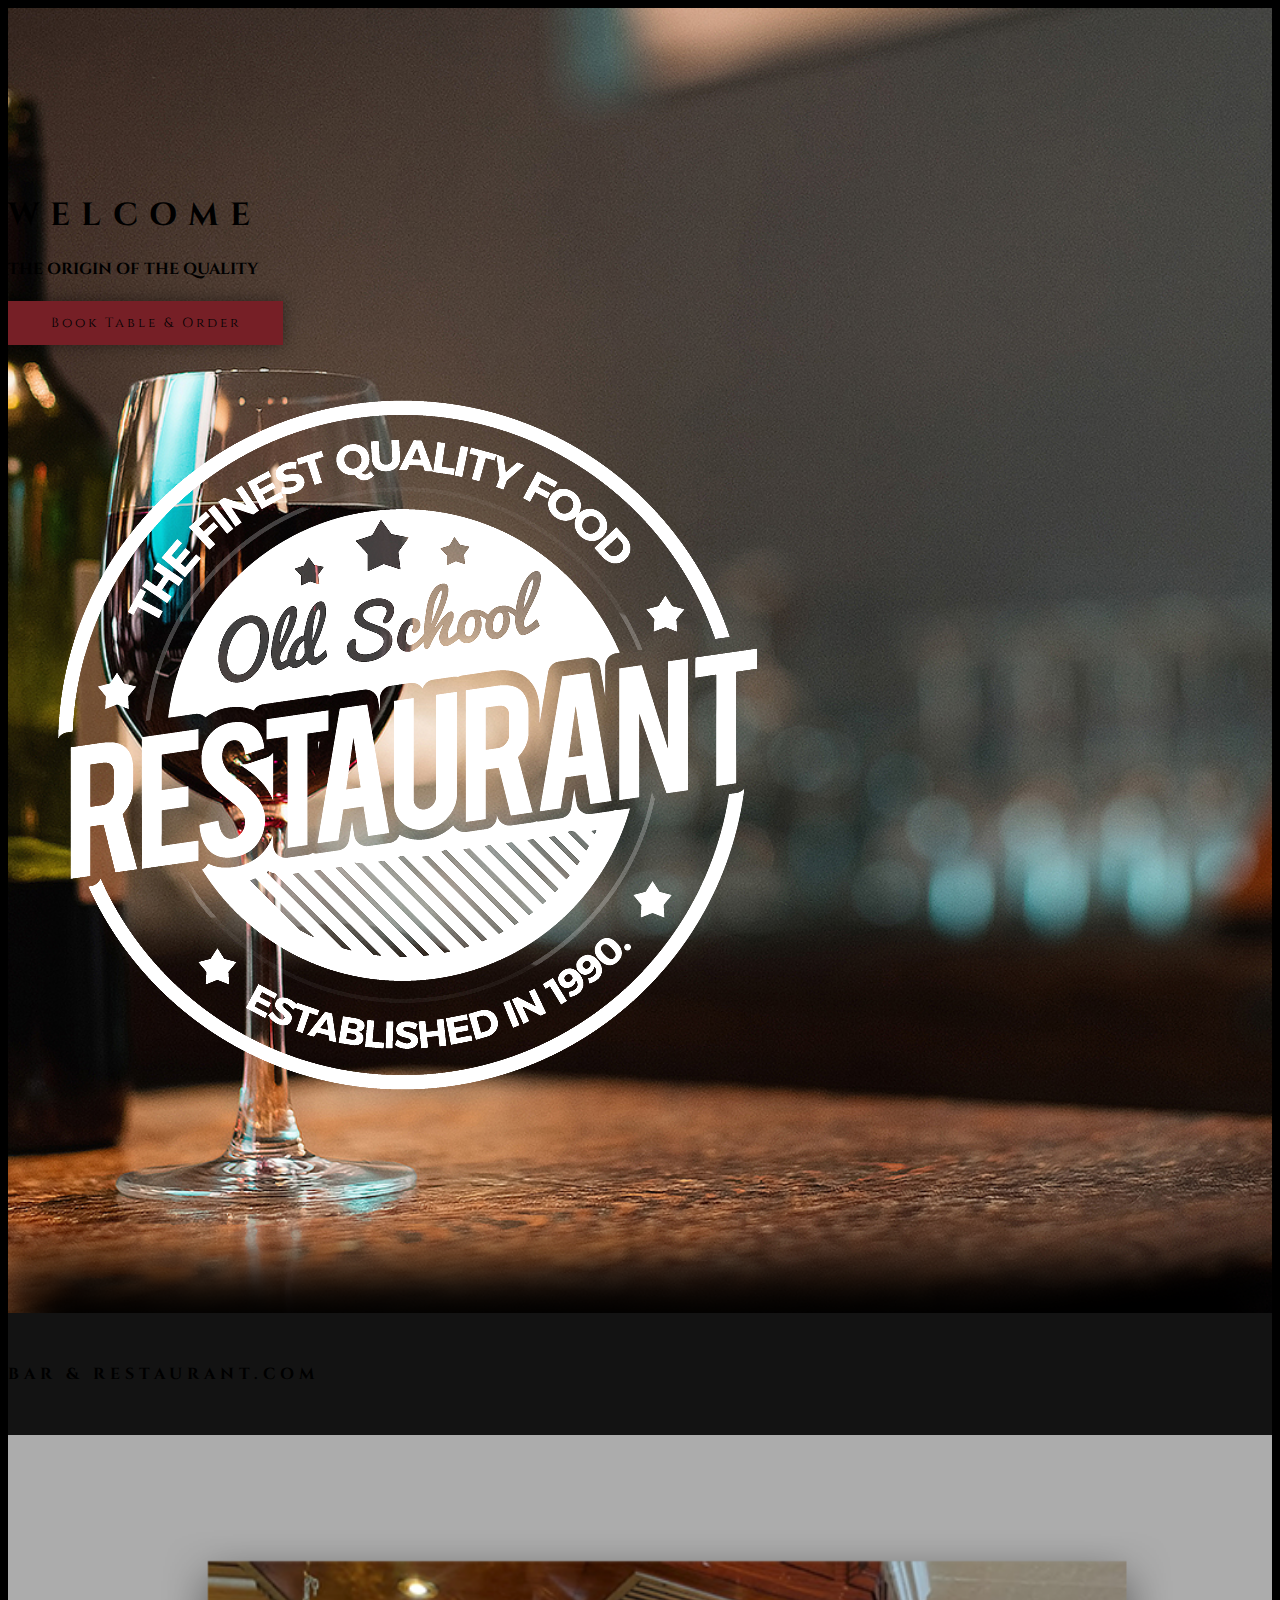
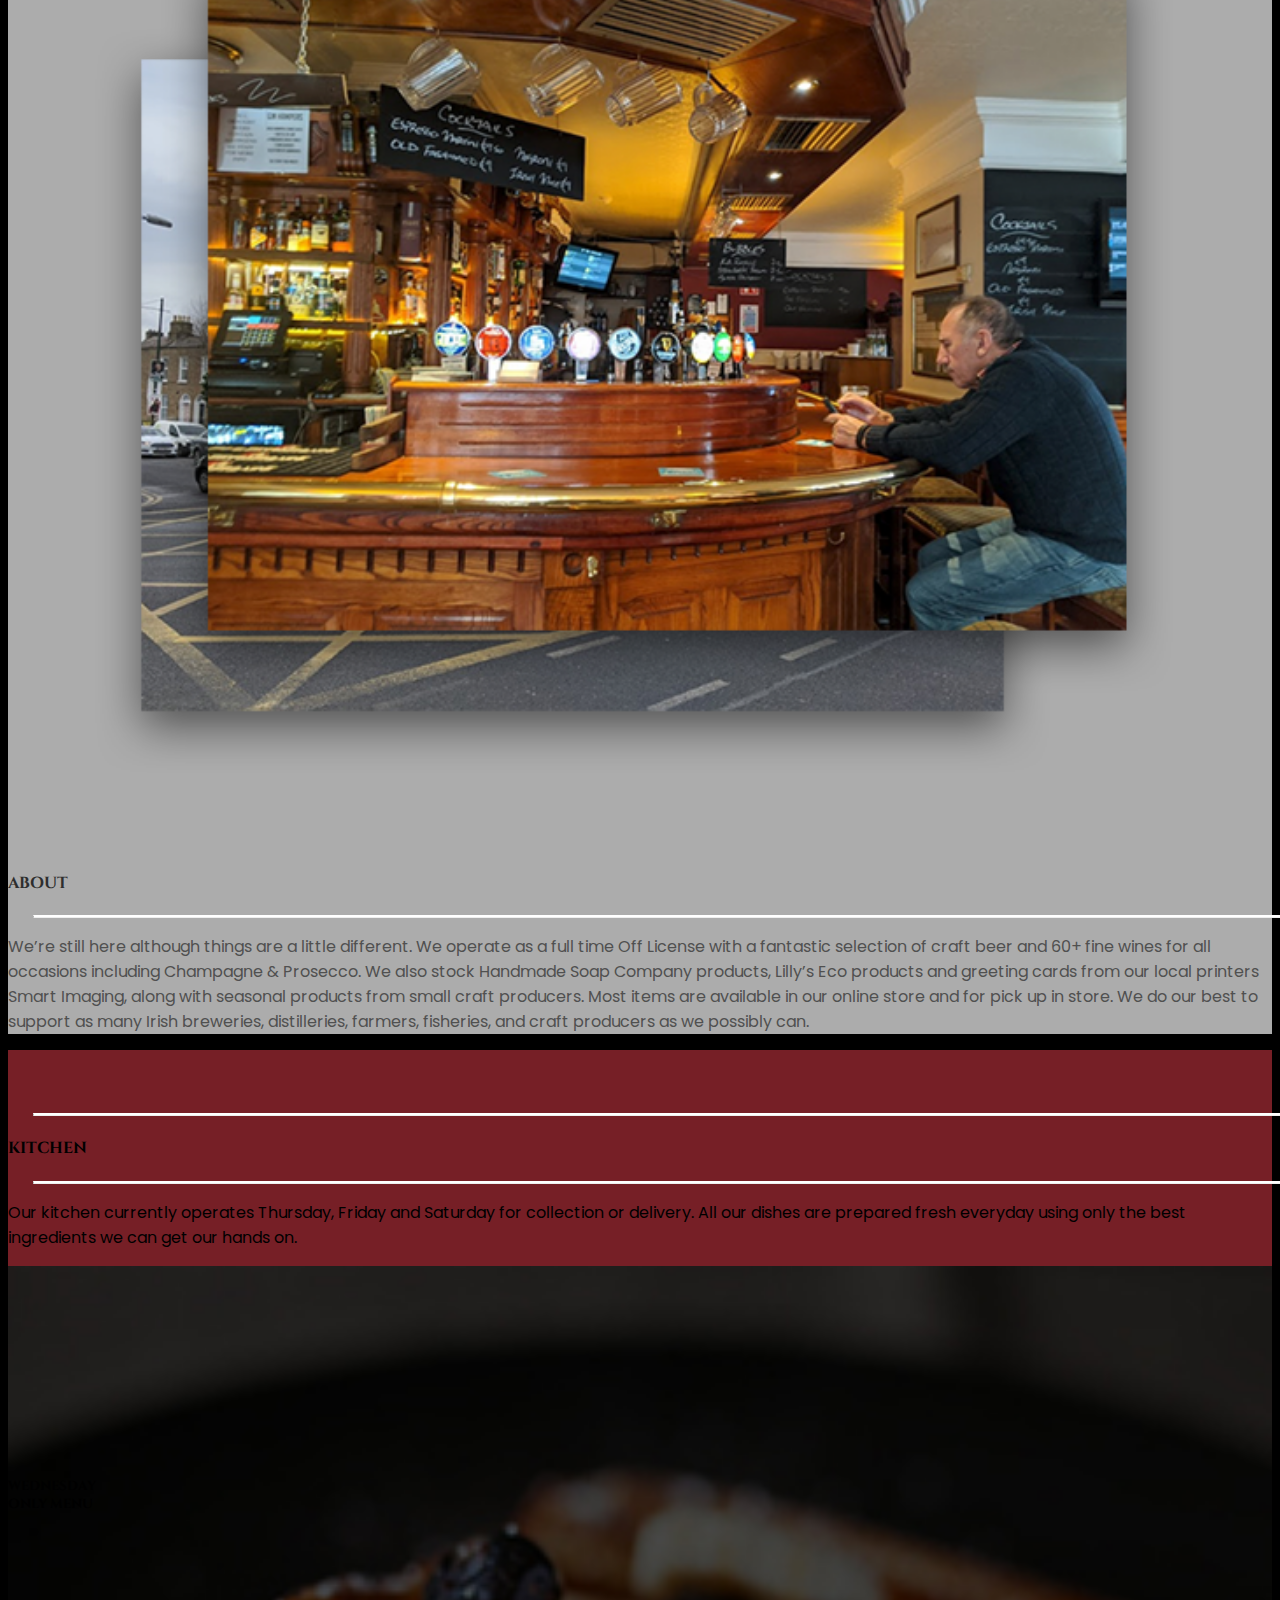
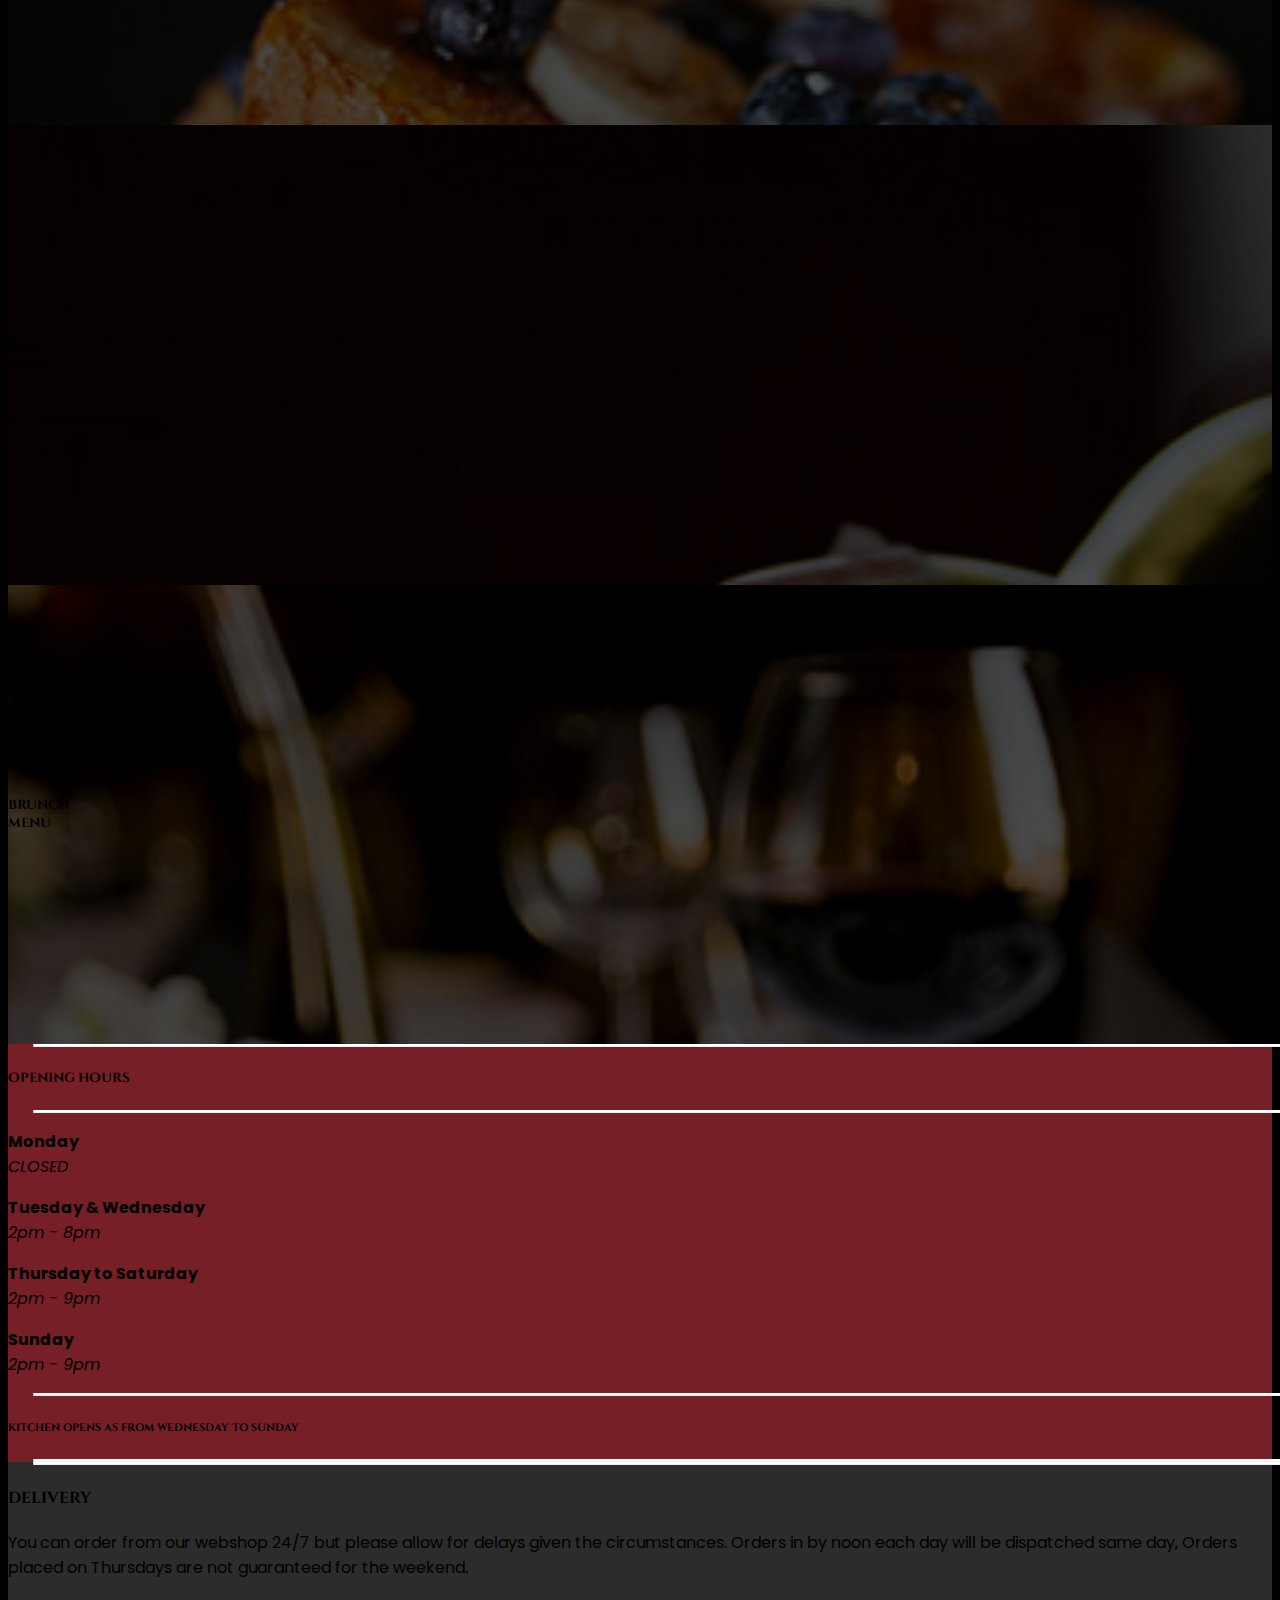
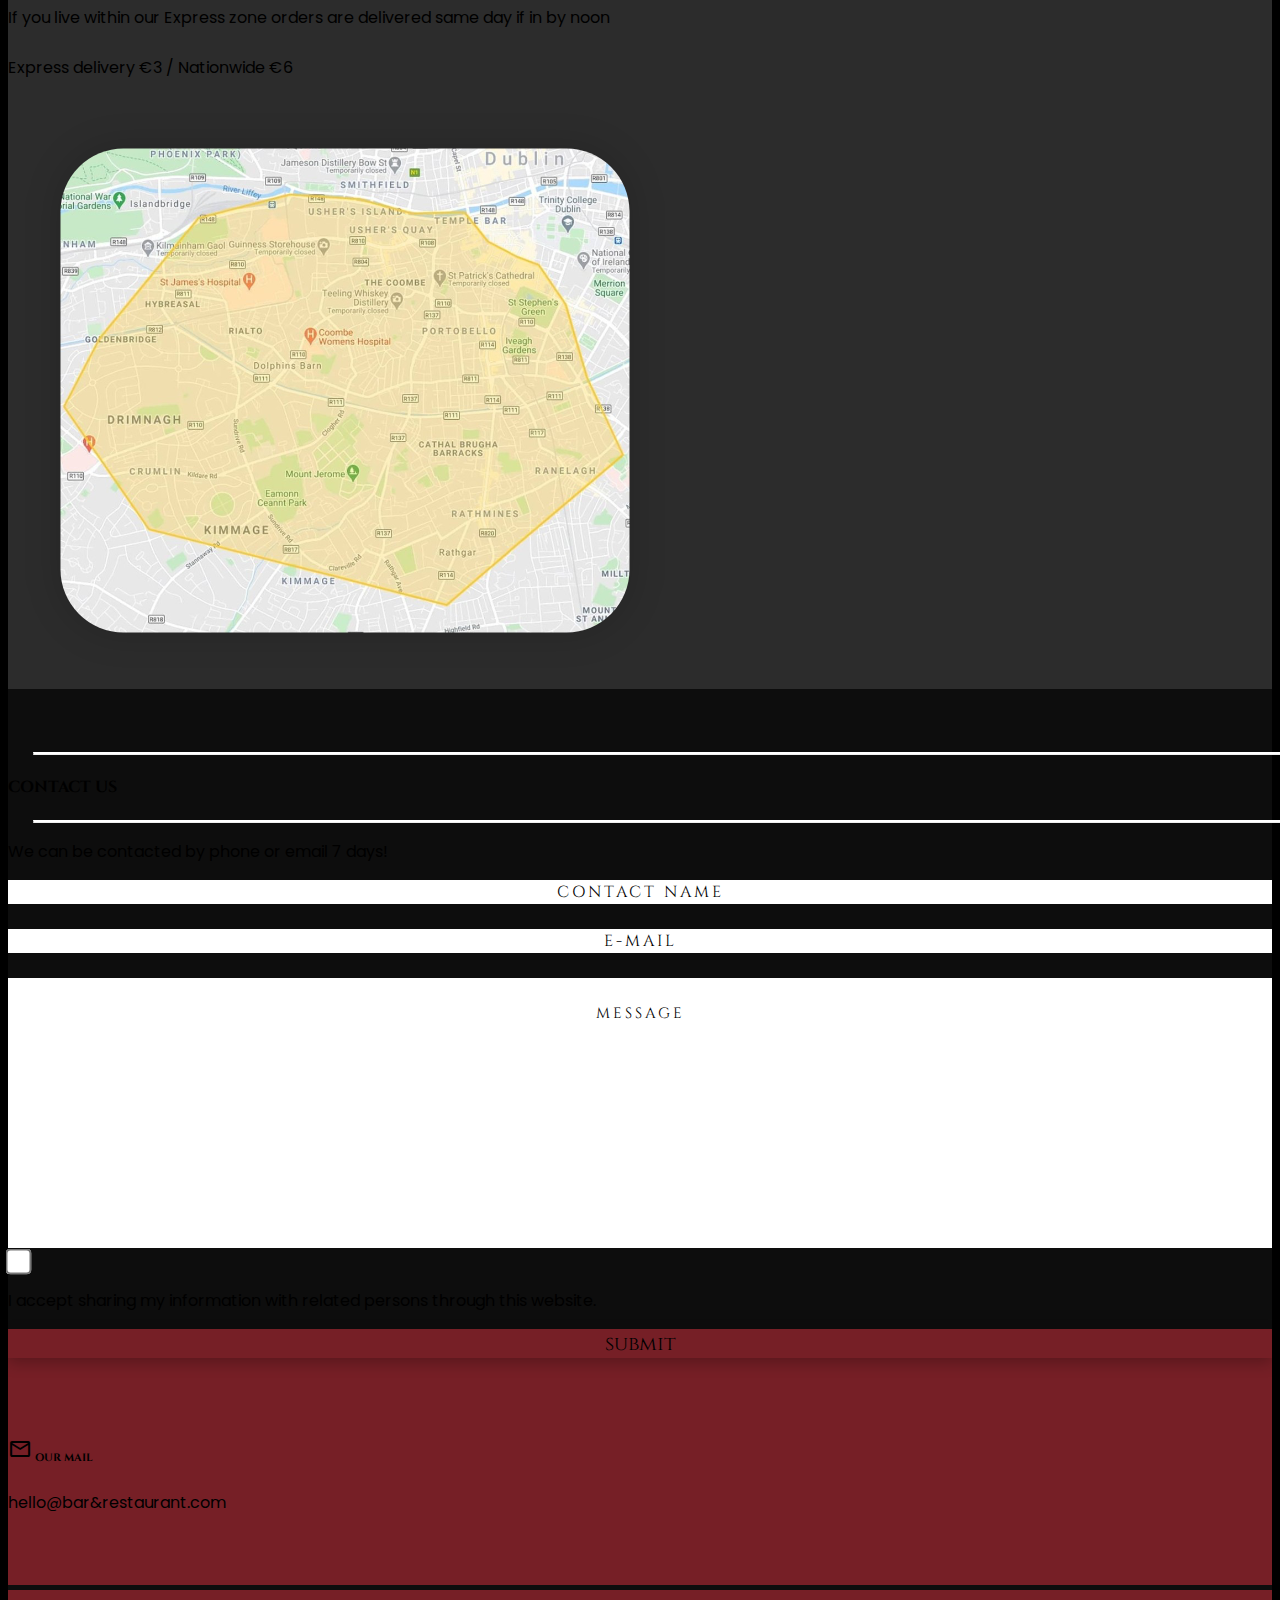
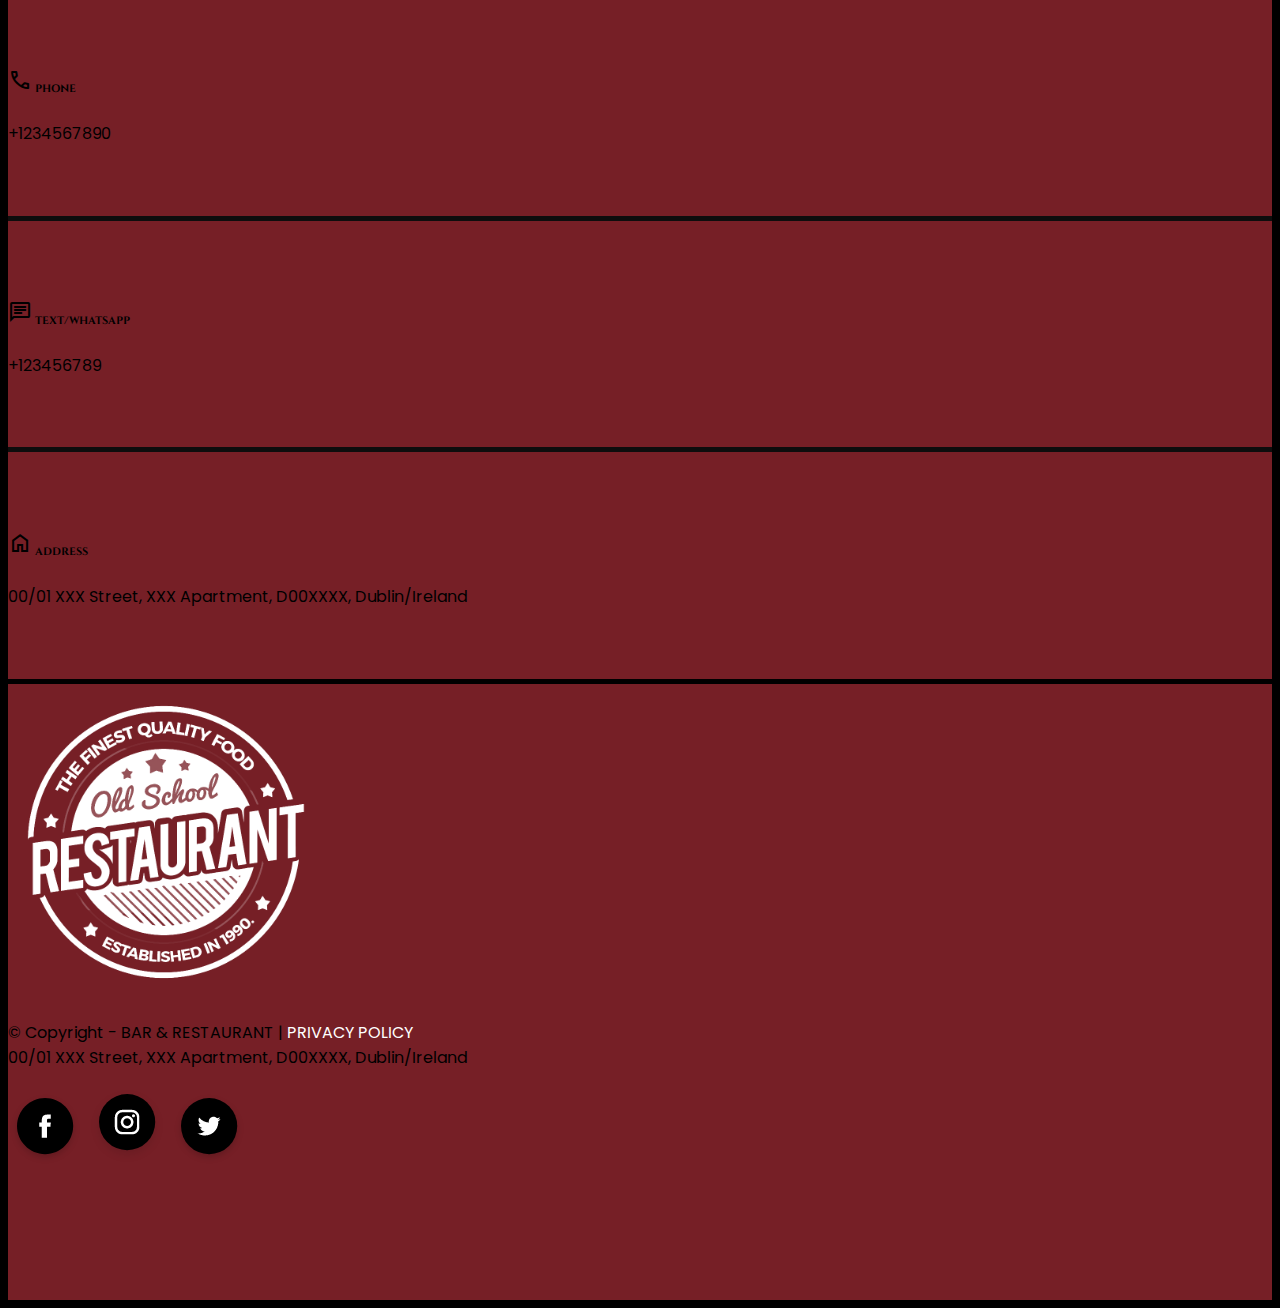
<file: index.html>
<!DOCTYPE html>
<html lang="en">

<head>
    <meta charset="UTF-8">
        <meta http-equiv="X-UA-Compatible" content="IE=edge">
        <meta name="viewport" content="width=device-width, initial-scale=1.0">
        <meta name="keywords" content="HTML, CSS, JavaScript, Bootstrap">
        <meta name="description" content="Bar & Restaurant Website/Webpage, Dublin, Ireland, Restaurant, Bar, Pub">
        <meta name="author" content="Furkan Demir, fcdemir">
        <link rel="icon" type="image/png" href="./content/img/favicon-16x16.png" sizes="16x16">
        <link rel="icon" type="image/png" href="./content/img/favicon-32x32.png" sizes="32x32">
        <link rel="icon" type="image/png" href="./content/img/favicon-96x96.png" sizes="96x96">
        <link rel="icon" type="image/png" href="./content/img/favicon-180x180.png" sizes="180x180">
        <link rel="icon" type="image/png" href="./content/img/favicon-300x300.png" sizes="300x300">
        <link rel="icon" type="image/png" href="./content/img/favicon-512x512.png" sizes="512x512">
        <title>Bar & Restaurant</title>

    <!-- CSS -->
    <link href="https://cdn.jsdelivr.net/npm/bootstrap@5.2.0/dist/css/bootstrap.min.css" rel="stylesheet"
        integrity="sha384-gH2yIJqKdNHPEq0n4Mqa/HGKIhSkIHeL5AyhkYV8i59U5AR6csBvApHHNl/vI1Bx" crossorigin="anonymous">
    <link rel="stylesheet" href="style.css">

    <!-- FONTS -->
    <link href="https://fonts.googleapis.com/css2?family=Cinzel:wght@400;500;700;900&display=swap" rel="stylesheet">
    <link href="https://fonts.googleapis.com/css2?family=Poppins:wght@100;200;300;500&display=swap" rel="stylesheet">

    <!-- ICONS -->
    <link rel="stylesheet" href="https://fonts.googleapis.com/css2?family=Material+Symbols+Outlined:opsz,wght,FILL,GRAD@20..48,100..700,0..1,-50..200" />

    <!-- SCRIPT -->
    <script src="https://code.jquery.com/jquery-3.6.1.slim.js" integrity="sha256-tXm+sa1uzsbFnbXt8GJqsgi2Tw+m4BLGDof6eUPjbtk=" crossorigin="anonymous"></script>
</head>

<body>

    <!-- NAVBAR SCROLLING SCRIPT -->
    <script>
        $(document).ready(function () {
            $(window).scroll(function () {
                var scroll = $(window).scrollTop();
                if (scroll > 100) {
                    $("nav").css("background", "#761F26");
                    $("nav a").css("color", "white");
                    $("nav").css("display", "block");
                }
                
                else {
                    $("nav").css("background", "rgba(0, 0, 0, 0)");
                    $("nav a").css("color", "white");
                    $("nav").css("display", "none");
                }
            })
        })
    </script>

    <header>

        <nav class="container-fluid text-center py-4">
            <a href="#welcome">WELCOME</a>
            <a href="#about">ABOUT</a>
            <a href="#kitchen">KITCHEN</a>
            <a href="#delivery">DELIVERY</a>
            <a href="#contact">CONTACT</a>
        </nav>
        


        <div class="container-fluid header">

            <div id="welcome"></div>
            <div class="container">
                <div class="row">

                    <div
                        class="col-xl-6 col-lg-6 col-md-6 col-sm-12 col-xs-12 d-flex flex-column text-center justify-content-center">
                        <h1 class="fw-bold text-white display-3">WELCOME</h1>
                        <h4 class="text-white">THE ORIGIN OF THE QUALITY</h4>
                        <a href="./bookingandorder.html">
                            <button type="button" class="btn-order text-white mt-3 py-3">Book Table & Order</button>
                        </a>

                    </div>

                    <div class="col-xl-6 col-lg-6 col-md-6 col-sm-12 col-xs-12 text-center">
                        <img class="w-75" src="./content/img/logo.png" alt="Logo">
                    </div>
                </div>
            </div>
        </div>

    </header>

    <main>

        <!-- WEB -->
        <div class="container-fluid web">
            <h6 class="fw-medium py-3 my-0 text-center text-white">BAR & RESTAURANT.COM</h6>
        </div>


        <!-- ABOUT -->
        <div id="about"></div>
        <div class="container-fluid about">

            <div class="container">
                <div class="row d-flex py-5">
                    <div class="col-xl-6 col-lg-5 col-md-6 col-sm-12 col-xs-12 text-center">
                        <img class="about-image" src="./content/img/about.png" alt="About">
                    </div>

                    <div class="col-xl-6 col-lg-6 col-md-6 col-sm-12 col-xs-12 d-flex flex-column justify-content-center">

                        <div class="col-12 m-0 p-0 d-flex flex-row d-flex flex-row align-items-center">
                            <h4 class="text-start text-darkgrey fw-bold">ABOUT</h4>
                            <hr>
                        </div>

                        <div class="col-12 py-3">
                            <p class="fw-light text-grey m-0 p-0">We’re still here although things are a little different.
                                We operate as a full time Off
                                License with a
                                fantastic selection of craft beer and 60+ fine wines for all occasions including Champagne &
                                Prosecco. We also stock Handmade Soap Company products, Lilly’s Eco products and greeting
                                cards from
                                our local printers Smart Imaging, along with seasonal products from small craft producers.
                                Most
                                items are available in our online store and for pick up in store. We do our best to support
                                as many
                                Irish breweries, distilleries, farmers, fisheries, and craft producers as we possibly can.
                            </p>
                        </div>
                        

                    </div>
                </div>
            </div>

        </div>



        <!-- KITCHEN -->

        <div id="kitchen"></div>
        <div class="container-fluid kitchen">

            <div class="container">

                <!-- Kitchen Top Row -->
                <div class="row">
                    <div class="col-12 d-flex flex-row align-items-center">
                        <hr>
                        <h4 class="text-center text-white py-3 fw-bold">KITCHEN</h4>
                        <hr>
                    </div>
                    
                    <p class="fw-light text-center text-white">Our kitchen currently operates Thursday, Friday and
                        Saturday for collection or delivery.
                        All our dishes are prepared fresh everyday using only the best ingredients we can get our hands
                        on.
                    </p>

                </div>

                <!-- Kitchen Middle Row -->
                <div class="row d-flex justify-content-center gap-3 my-5 py-5">


                    <div
                        class="col-xl-3 col-l-3 col-md-3 col-sm-12 col-xs-12 menu menu1 d-flex justify-content-center align-items-center">
                        <h5 class="text-white text-center">WEDNESDAY<br>ONLY MENU</h5>
                    </div>



                    <div
                        class="col-xl-3 col-l-3 col-md-3 col-sm-12 col-xs-12 menu menu2 d-flex justify-content-center align-items-center">
                        <h5 class="text-white text-center">BAR<br>MENU</h5>
                    </div>



                    <div
                        class="col-xl-3 col-l-3 col-md-3 col-sm-12 col-xs-12 menu menu3 d-flex justify-content-center align-items-center">
                        <h5 class="text-white text-center">BRUNCH<br>MENU<br>
                        </h5>
                    </div>


                </div>

                <!-- Kitchen Bottom Row -->
                <div class="container">

                    <div class="row">

                        <div class="col-12 d-flex flex-row align-items-center">
                            <hr>
                            <h5 class="w-100 text-white text-center">OPENING HOURS</h5>
                            <hr>
                        </div>
                        
                        <div class="col-12 d-flex flex-wrap justify-content-center py-4">
                            <p class="text-white text-center px-5 fw-light"><b>Monday</b><br><i>CLOSED</i> </p>
                            <p class="text-white text-center px-5 fw-light"><b>Tuesday & Wednesday</b> <br><i>2pm - 8pm</i></p>
                            <p class="text-white text-center px-5 fw-light"><b>Thursday to Saturday</b><br> <i>2pm - 9pm</i></p>
                            <p class="text-white text-center px-5 fw-light"><b>Sunday</b><br> <i>2pm - 9pm</i></p>
                        </div> 

                        <div class="col-12 d-flex flex-row justify-content-center align-items-center">
                            <hr class="w-50">
                            <h6 class="w-100 text-center text-white mb-5">KITCHEN OPENS AS FROM WEDNESDAY TO SUNDAY</h6>
                            <hr class="w-50">
                        </div>
                        
                    </div>
                </div>
            </div>
        </div>



         <!-- DELIVERY -->

         <div id="delivery"></div>
         <div class="container-fluid delivery">
             <div class="container py-5">
 
                 <div class="row align-items-center">
 
                     <div class="col-xl-6 col-lg-6 col-md-6 col-sm-12 col-xs-12">
                         <div class="col-12 d-flex flex-row align-items-center">
                             <hr>
                             <h4 class="text-end text-white py-3 fw-bold">DELIVERY</h4>
                         </div>
                         
                         <p class="text-end text-white fw-light">You can order from our webshop 24/7 but please allow for
                             delays given the circumstances. Orders
                             in by
                             noon each day will be dispatched same day, Orders placed on Thursdays are not guaranteed for
                             the
                             weekend. <br>
 
                             <br>
                             If you live within our Express zone orders are delivered same day if in by noon <br>
                             <br>
                             Express delivery €3 / Nationwide €6
                         </p>
 
                     </div>
 
                     <div class="col-xl-6 col-lg-6 col-md-6 col-sm-12 col-xs-12">
                         <img class="w-100" src="./content/img/delivery.png" alt="Delivery Distance">
                     </div>
                 </div>
             </div>
         </div>



        <!-- CONTACT -->

        <div id="contact"></div>
        <div class="container-fluid contact">

            <div class="container">
                <!-- Contact Top Row -->
                <div class="container">
                    <div class="row">
                        <div class="col-12 d-flex flex-row align-items-center">
                            <hr>
                            <h4 class="text-white text-center py-3 fw-bold">CONTACT&nbsp;US</h4>
                            <hr>
                        </div>
                        <p class="text-white text-center fw-light">We can be contacted by phone or email 7 days!</p>
                    </div>
                </div>

                <!-- Contact Bottom Row -->
                <div class="container py-5">

                    <div class="row justify-content-center">

                        <div class="col-xl-4 col-lg-4 col-md-12 col-sm-12 col-xs-12 pb-5">

                            <form action="./contact.php" method="POST" name="contactform"></form>
                            <input type="text" id="name" name="name" placeholder="CONTACT NAME">
                            <input type="text" id="email" name="email" placeholder="E-MAIL">
                            <textarea name="message" id="message" cols="68" rows="10" placeholder="MESSAGE"></textarea>

                            <div class="form-check d-flex flex-row align-items-center py-3">
                                <input class="form-check-input p-2 m-2" type="checkbox" value="" id="flexCheckDefault">
                            
                                <p class="form-check-label text-white fw-light m-2" for="flexCheckDefault">
                                    I accept sharing my information with related persons through this website.
                                </p>
                            </div>

                            <input class="text-center text-white fw-bold py-2" type="button" value="submit">
                            </form>

                        </div>

                        <div class="col-xl-6 col-lg-6 col-md-12 col-sm-12 col-xs-12 pb-5">

                            <div class="col-12 contact-info">
                                <h6 class="text-white text-center fw-bold">
                                    <span class="material-symbols-outlined px-2">mail</span>
                                    OUR MAIL
                                </h6>
                                <p class="text-white text-center fw-light">hello@bar&restaurant.com</p>
                            </div>

                            <div class="col-12 contact-info">
                                <h6 class="text-white text-center fw-bold">
                                    <span class="material-symbols-outlined px-2">call</span>
                                    PHONE
                                </h6>
                                <p class="text-white text-center fw-light">+1234567890</p>
                            </div>

                            <div class="col-12 contact-info">
                                
                                <h6 class="text-white text-center fw-bold">
                                    <span class="material-symbols-outlined px-2">chat</span>
                                    TEXT/WHATSAPP
                                </h6>
                                <p class="text-white text-center fw-light">+123456789</p>
                            </div>

                            <div class="col-12 contact-info">
                                <h6 class="text-white text-center fw-bold">
                                    <span class="material-symbols-outlined px-2">home</span>
                                    ADDRESS
                                </h6>
                                <p class="text-white text-center fw-light">00/01 XXX Street, XXX Apartment, D00XXXX,
                                    Dublin/Ireland </p>
                            </div>
                        </div>
                    </div>
                </div>
            </div>


        </div>

    </main>




    <footer>

        <div class="container-fluid footer">
            <div class="container">

                <div class="row">
                    <div class="col-12 pt-5 text-center">
                        <img class="footer-logo" src="./content/img/logo.png" alt="Footer Logo">
                    </div>
    
                    <div class="col-12 pt-3">
                        <div class="col-12">
                            <p class="text-center fw-light text-white">
                                © Copyright - BAR & RESTAURANT |
                                <a class="fw-bold" href="privacypolicy.html">PRIVACY POLICY</a> <br>
                                00/01 XXX Street, XXX Apartment, D00XXXX, Dublin/Ireland
                            </p>
                        </div>
                        
                        <div class="col-12 text-center py-3">
                            <a href="#">
                                <img class="social" src="./content/img/Facebook.png" alt="Facebook">
                            </a>
                            <a href="#">
                                <img class="social"src="./content/img/Instagram.png" alt="Instagram">
                            </a>
                            <a href="#">
                                <img class="social" src="./content/img/Twitter.png" alt="Twitter">
                            </a>
                        </div>
                    </div>
                </div>
            </div>
        </div>
        
    </footer>




</body>




</html>
</file>
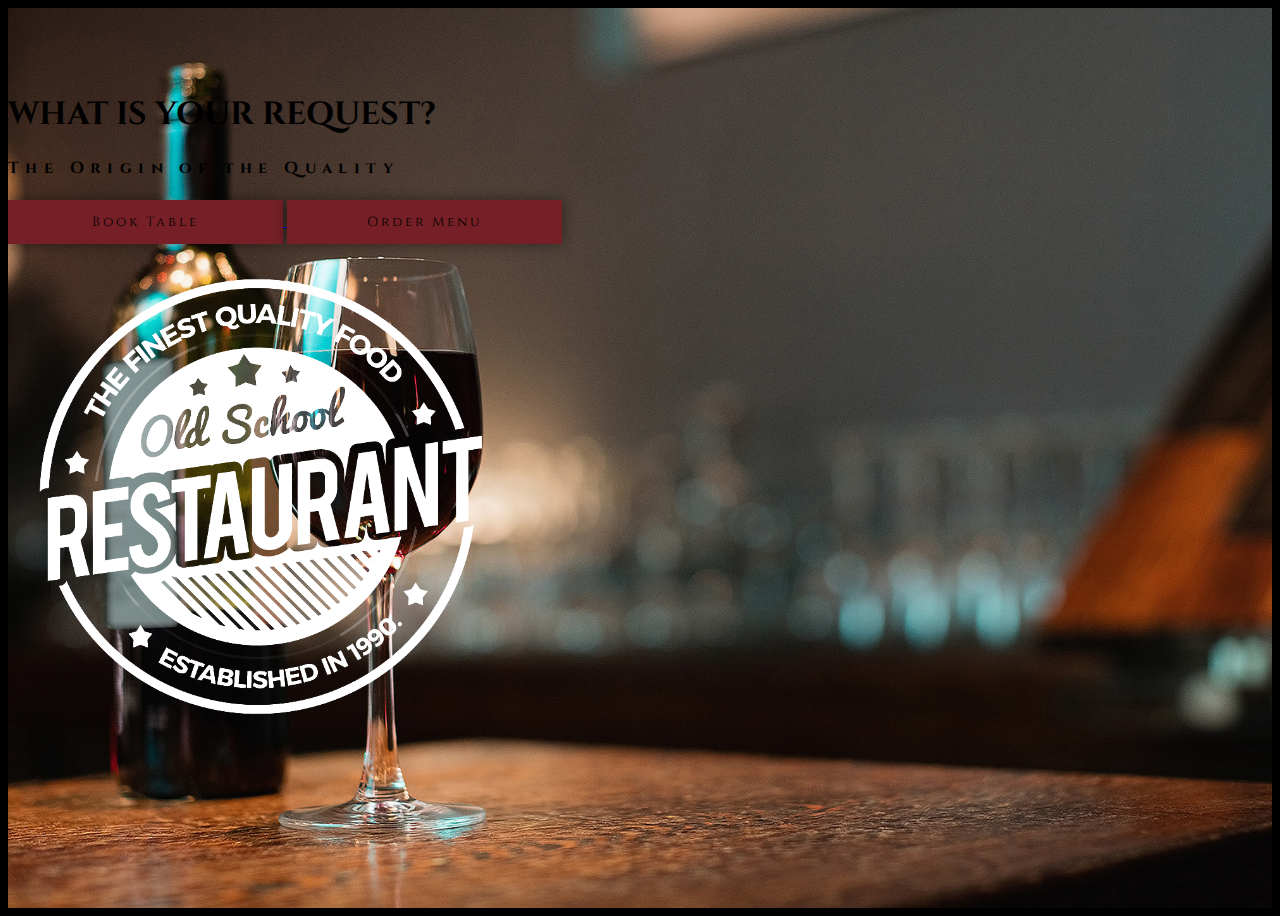
<file: bookingandorder.html>
<!DOCTYPE html>
<html lang="en">

<head>
    <meta charset="UTF-8">
        <meta http-equiv="X-UA-Compatible" content="IE=edge">
        <meta name="viewport" content="width=device-width, initial-scale=1.0">
        <meta name="keywords" content="HTML, CSS, JavaScript, Bootstrap">
        <meta name="description" content="Bar & Restaurant Website/Webpage, Dublin, Ireland, Restaurant, Bar, Pub">
        <meta name="author" content="Furkan Demir, fcdemir">
        <link rel="icon" type="image/png" href="./content/img/favicon-16x16.png" sizes="16x16">
        <link rel="icon" type="image/png" href="./content/img/favicon-32x32.png" sizes="32x32">
        <link rel="icon" type="image/png" href="./content/img/favicon-96x96.png" sizes="96x96">
        <link rel="icon" type="image/png" href="./content/img/favicon-180x180.png" sizes="180x180">
        <link rel="icon" type="image/png" href="./content/img/favicon-300x300.png" sizes="300x300">
        <link rel="icon" type="image/png" href="./content/img/favicon-512x512.png" sizes="512x512">
        <title>Booking Table And Order Menu</title>

    <!-- CSS -->
    <link href="https://cdn.jsdelivr.net/npm/bootstrap@5.2.0/dist/css/bootstrap.min.css" rel="stylesheet"
        integrity="sha384-gH2yIJqKdNHPEq0n4Mqa/HGKIhSkIHeL5AyhkYV8i59U5AR6csBvApHHNl/vI1Bx" crossorigin="anonymous">
    <link rel="stylesheet" href="style.css">

    <!-- FONTS -->
    <link href="https://fonts.googleapis.com/css2?family=Cinzel:wght@400;500;700;900&display=swap" rel="stylesheet">
    <link href="https://fonts.googleapis.com/css2?family=Poppins:wght@100;200;300;500&display=swap" rel="stylesheet">

    <!-- SCRIPT -->
    <script src="https://code.jquery.com/jquery-3.6.1.slim.js"
        integrity="sha256-tXm+sa1uzsbFnbXt8GJqsgi2Tw+m4BLGDof6eUPjbtk=" crossorigin="anonymous"></script>
</head>

<body>

    <header>
        <div class="container-fluid bao-background">

            <div class="container">
                <div class="row bao-row d-flex flex-column align-items-center justify-content-center">
    
                    <div class="col-12 d-flex flex-column align-items-center py-3 mt-5">
                        <h1 class="text-white text-center display-4 fw-bold pt-5">WHAT IS YOUR REQUEST?</h1>
                        <h4 class="text-white text-center letterspc fw-medium pb-5 pt-3">The Origin of the Quality</h4>
                        <div class="col-12 d-flex flex-wrap gap-3 justify-content-center pb-3">
                            <a href="https://www.opentable.ie/">
                                <button type="button" class="btn-order text-white mt-3 py-3">Book Table</button>
                            </a>
                            <a href="./order.html">
                                <button type="button" class="btn-order text-white mt-3 py-3">Order Menu</button>
                            </a>
                        </div>
                    </div>
    
                    <div class="col-12 d-flex flex-column align-items-center py-5">
                        <a class="text-center" href="./index.html">
                            <img class="bao-logo" src="./content/img/logo.png" alt="Logo">
                        </a>
                    </div>
    
                </div>
            </div>
        </div>
    </header>
    
</body>

</html>
</file>
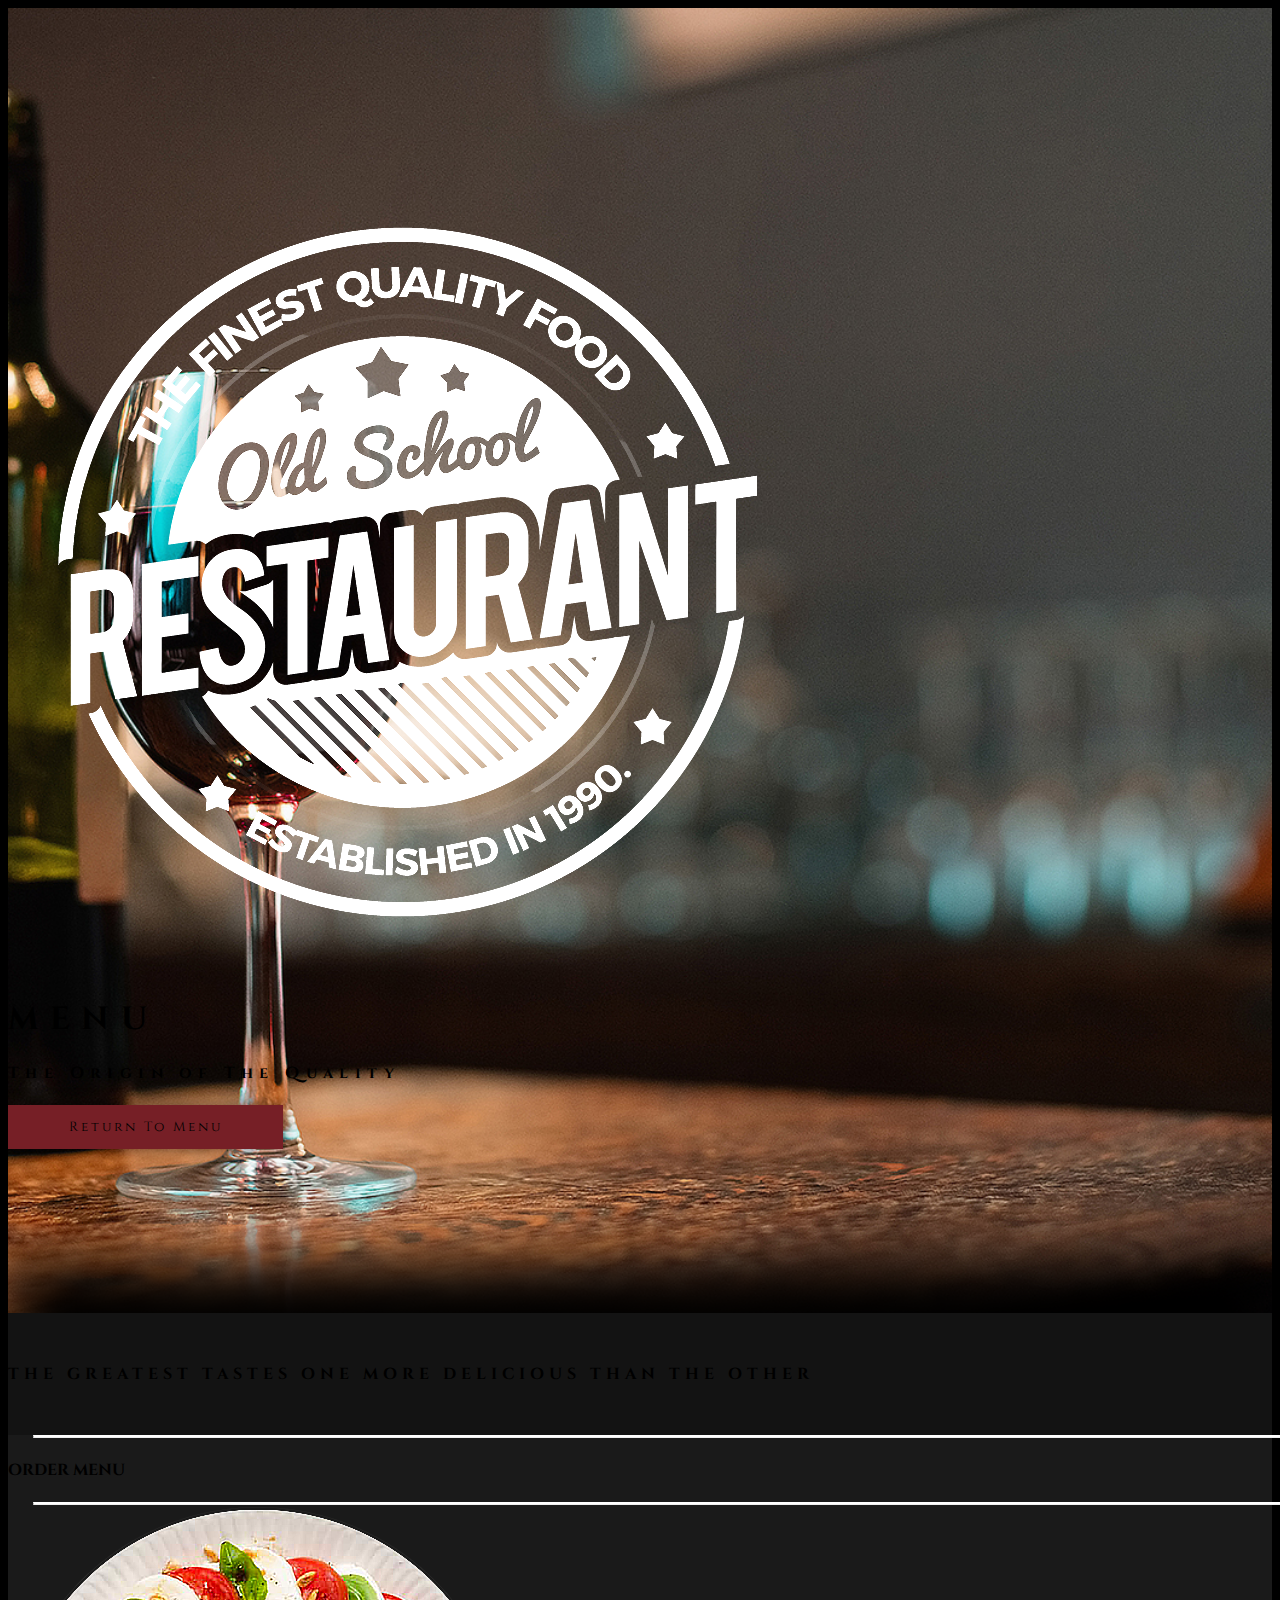
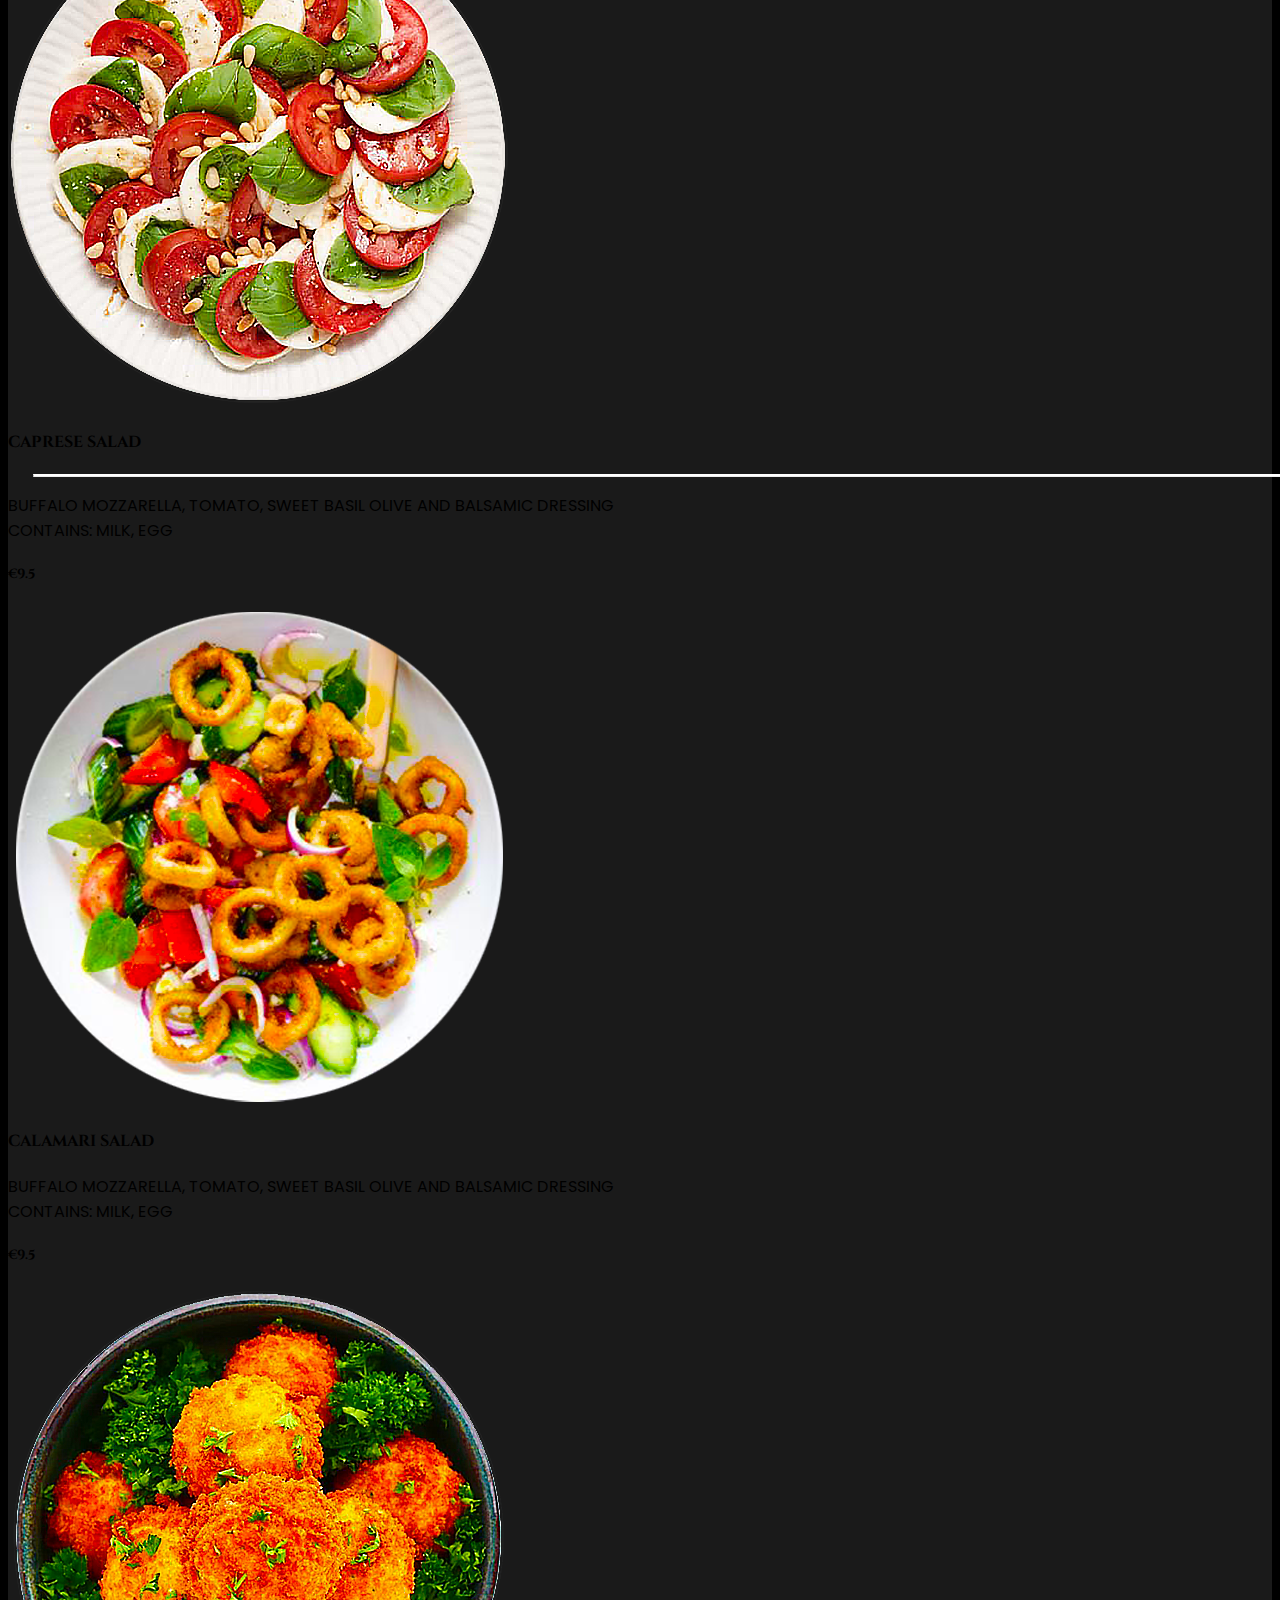
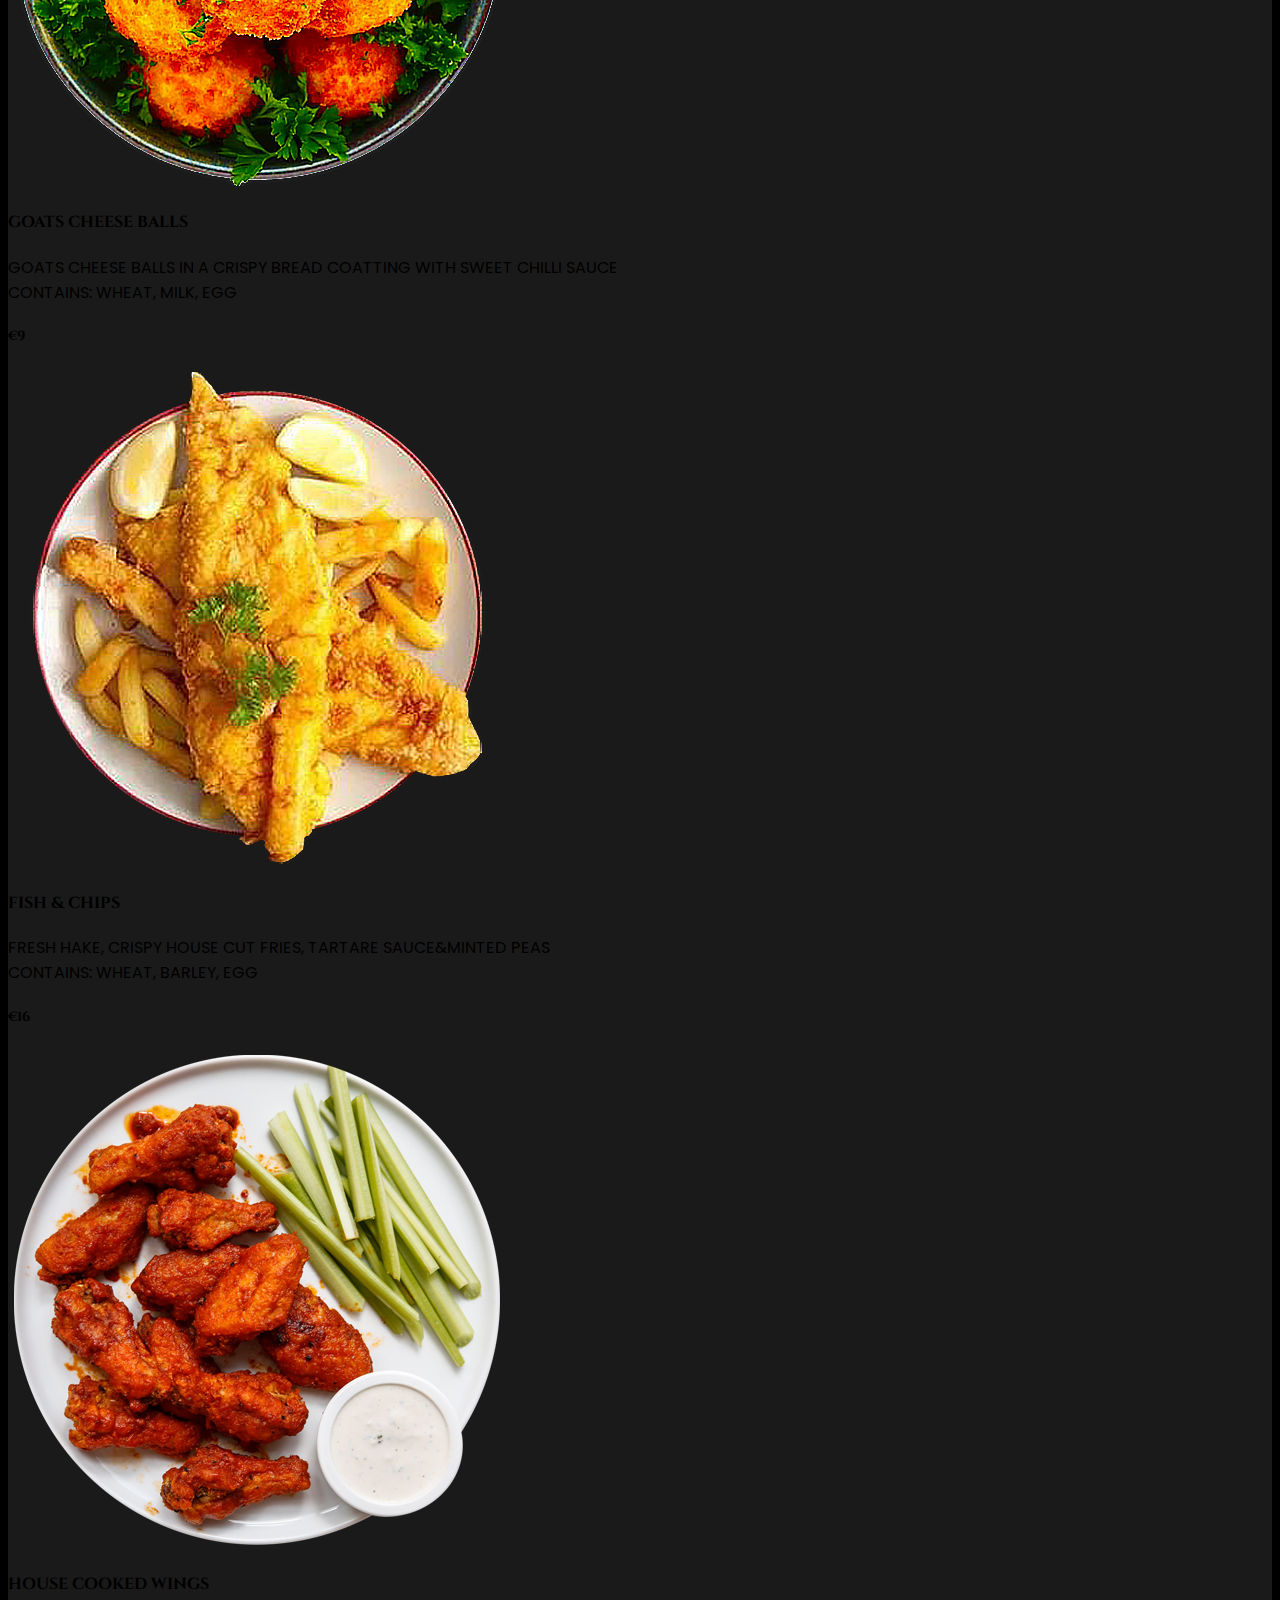
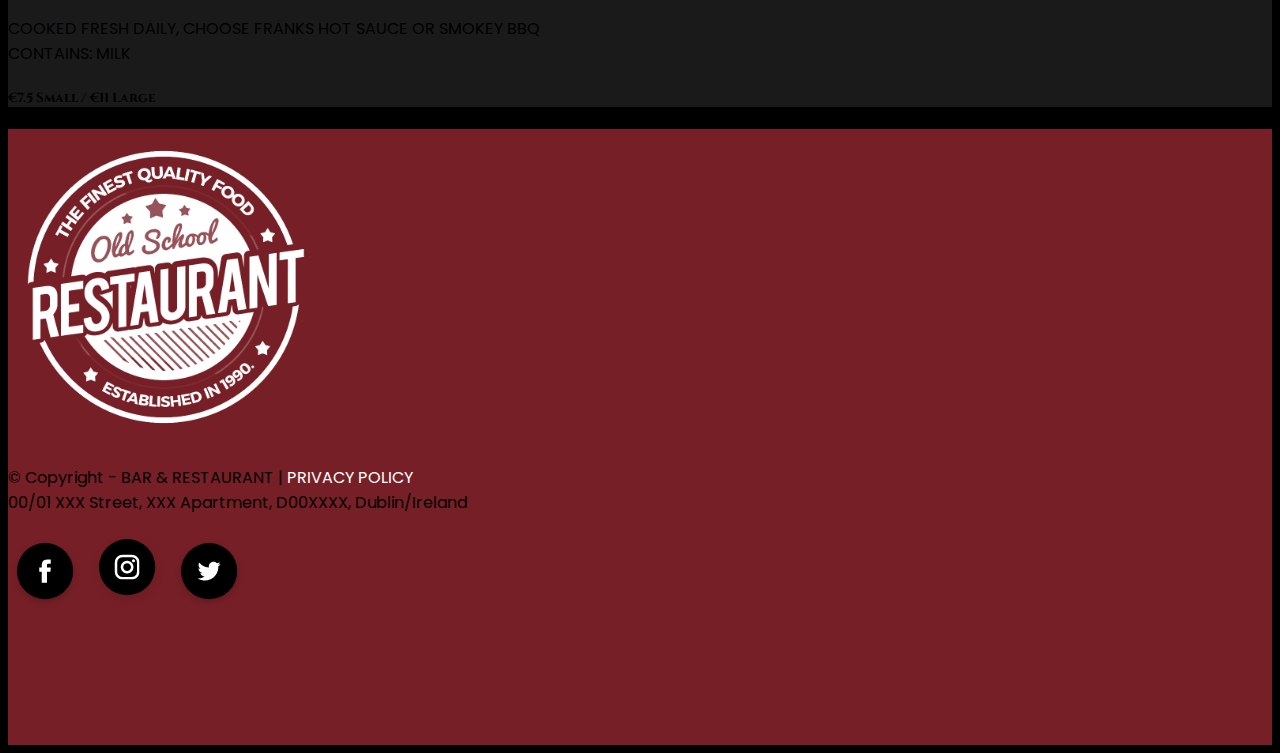
<file: order.html>
<!DOCTYPE html>
<html lang="en">

<head>
    <meta charset="UTF-8">
        <meta http-equiv="X-UA-Compatible" content="IE=edge">
        <meta name="viewport" content="width=device-width, initial-scale=1.0">
        <meta name="keywords" content="HTML, CSS, JavaScript, Bootstrap">
        <meta name="description" content="Bar & Restaurant Website/Webpage, Dublin, Ireland, Restaurant, Bar, Pub">
        <meta name="author" content="Furkan Demir, fcdemir">
        <link rel="icon" type="image/png" href="./content/img/favicon-16x16.png" sizes="16x16">
        <link rel="icon" type="image/png" href="./content/img/favicon-32x32.png" sizes="32x32">
        <link rel="icon" type="image/png" href="./content/img/favicon-96x96.png" sizes="96x96">
        <link rel="icon" type="image/png" href="./content/img/favicon-180x180.png" sizes="180x180">
        <link rel="icon" type="image/png" href="./content/img/favicon-300x300.png" sizes="300x300">
        <link rel="icon" type="image/png" href="./content/img/favicon-512x512.png" sizes="512x512">
        <title>Order Menu</title>

    <!-- CSS -->
    <link href="https://cdn.jsdelivr.net/npm/bootstrap@5.2.0/dist/css/bootstrap.min.css" rel="stylesheet"
        integrity="sha384-gH2yIJqKdNHPEq0n4Mqa/HGKIhSkIHeL5AyhkYV8i59U5AR6csBvApHHNl/vI1Bx" crossorigin="anonymous">
    <link rel="stylesheet" href="style.css">

    <!-- FONTS -->
    <link href="https://fonts.googleapis.com/css2?family=Cinzel:wght@400;500;700;900&display=swap" rel="stylesheet">
    <link href="https://fonts.googleapis.com/css2?family=Poppins:wght@100;200;300;500&display=swap" rel="stylesheet">

    <!-- SCRIPT -->
    <script src="https://code.jquery.com/jquery-3.6.1.slim.js"
        integrity="sha256-tXm+sa1uzsbFnbXt8GJqsgi2Tw+m4BLGDof6eUPjbtk=" crossorigin="anonymous"></script>
</head>

<body>

    <!-- NAVBAR SCROLLING SCRIPT -->
    <script>
        $(document).ready(function () {
            $(window).scroll(function () {
                var scroll = $(window).scrollTop();
                if (scroll > 100) {
                    $("nav").css("background", "#761F26");
                    $("nav a").css("color", "white");
                    $(".return-menu").css("display", "block");
                }

                else {
                    $("nav").css("background", "rgba(0, 0, 0, 0)");
                    $("nav a").css("color", "white");
                    $(".return-menu").css("display", "none");
                }
            })
        })
    </script>

    <header>

        <nav class="container-fluid text-center py-4">
            <a class="return-menu" href="./index.html">RETURN TO MENU</a>
        </nav>

        <div class="container-fluid header">

            <div id="welcome"></div>
            <div class="container">
                <div class="row">

                    <div class="col-xl-6 col-lg-6 col-md-6 col-sm-12 col-xs-12 text-center">
                        <img class="w-75" src="./content/img/logo.png" alt="Logo">
                    </div>

                    <div
                        class="col-xl-6 col-lg-6 col-md-6 col-sm-12 col-xs-12 d-flex flex-column text-center justify-content-center">
                        <h1 class="fw-bold text-white display-3">MENU</h1>
                        <h4 class="text-white letterspc fw-medium">The Origin of The Quality</h4>
                        <a href="./index.html">
                            <button type="button" class="btn-order text-white mt-3 py-3">Return To Menu</button>
                        </a>
                    </div>
                </div>
            </div>
        </div>
    </header>


    <main>

        <!-- SLOGAN -->
        <div class="container-fluid slogan">
            <h6 class="fw-medium py-3 my-0 text-center text-white p-3">THE GREATEST TASTES ONE MORE DELICIOUS THAN THE
                OTHER</h6>
        </div>

        <!-- DISHES -->
        <div class="container-fluid bg-dark">

            <div class="container">
    
                <div class="row">
    
    
    
    
                    <div class="col-12 d-flex flex-row align-items-center py-5">
                        <hr>
                        <h4 class="text-white text-center w-50"> ORDER MENU</h4>
                        <hr>
                    </div>
    
                    <!-- DISH-1 -->
    
                    <div class="row pb-5">
    
                        <div class="col-xl-6 col-lg-6 col-md-6 col-sm-12 col-xs-12 text-center">
                            <img class="w-50" src="content/img/dish1.png" alt="Caprese Salad">
                        </div>
    
                        <div
                            class="col-xl-6 col-lg-6 col-md-6 col-sm-12 col-xs-12 d-flex flex-column justify-content-center py-5">
                            <div class="col-12 d-flex flex-row align-items-center">
                                <h4 class="w-75 text-white fw-bold">CAPRESE SALAD</h4>
                                <hr>
                            </div>
    
                            <p class="text-white fw-medium">BUFFALO MOZZARELLA, TOMATO, SWEET BASIL OLIVE AND BALSAMIC
                                DRESSING<br>CONTAINS: MILK, EGG</p>
                            <h5 class="text-white fw-bold">€9.5</h5>
                        </div>
    
                    </div>
    
                    <!-- DISH-2 -->
                    <div class="row pb-5">
    
                        <div class="col-xl-6 col-lg-6 col-md-6 col-sm-12 col-xs-12 text-center">
                            <img class="w-50" src="./content/img/dish2.png" alt="Caprese Salad">
                        </div>
    
                        <div
                            class="col-xl-6 col-lg-6 col-md-6 col-sm-12 col-xs-12 d-flex flex-column justify-content-center py-5">
                            <h4 class="text-white fw-bold">CALAMARI SALAD</h4>
                            <p class="text-white fw-medium">BUFFALO MOZZARELLA, TOMATO, SWEET BASIL OLIVE AND BALSAMIC
                                DRESSING<br>CONTAINS: MILK, EGG</p>
                            <h5 class="text-white fw-bold">€9.5</h5>
                        </div>
    
                    </div>
    
                    <!-- DISH-3 -->
                    <div class="row pb-5">
    
                        <div class="col-xl-6 col-lg-6 col-md-6 col-sm-12 col-xs-12 text-center">
                            <img class="w-50" src="./content/img/dish3.png" alt="Caprese Salad">
                        </div>
    
                        <div
                            class="col-xl-6 col-lg-6 col-md-6 col-sm-12 col-xs-12 d-flex flex-column justify-content-center py-5">
                            <h4 class="text-white fw-bold">GOATS CHEESE BALLS</h4>
                            <p class="text-white fw-medium">GOATS CHEESE BALLS IN A CRISPY BREAD COATTING WITH SWEET CHILLI
                                SAUCE<br>CONTAINS: WHEAT, MILK, EGG</p>
                            <h5 class="text-white fw-bold">€9</h5>
                        </div>
    
                    </div>
    
                    <!-- DISH-4 -->
                    <div class="row pb-5">
    
                        <div class="col-xl-6 col-lg-6 col-md-6 col-sm-12 col-xs-12 text-center">
                            <img class="w-50" src="./content/img/dish4.png" alt="Caprese Salad">
                        </div>
    
                        <div
                            class="col-xl-6 col-lg-6 col-md-6 col-sm-12 col-xs-12 d-flex flex-column justify-content-center py-5">
                            <h4 class="text-white fw-bold">FISH & CHIPS</h4>
                            <p class="text-white fw-medium">FRESH HAKE, CRISPY HOUSE CUT FRIES, TARTARE SAUCE&MINTED
                                PEAS<br>CONTAINS: WHEAT, BARLEY, EGG</p>
                            <h5 class="text-white fw-bold">€16</h5>
                        </div>
    
                    </div>
    
                    <!-- DISH-5 -->
                    <div class="row pb-5">
    
                        <div class="col-xl-6 col-lg-6 col-md-6 col-sm-12 col-xs-12 text-center">
                            <img class="w-50" src="./content/img/dish5.png" alt="Caprese Salad">
                        </div>
    
                        <div
                            class="col-xl-6 col-lg-6 col-md-6 col-sm-12 col-xs-12 d-flex flex-column justify-content-center py-5">
                            <h4 class="text-white fw-bold">HOUSE COOKED WINGS</h4>
                            <p class="text-white fw-medium">COOKED FRESH DAILY, CHOOSE FRANKS HOT SAUCE OR SMOKEY
                                BBQ<br>CONTAINS: MILK</p>
                            <h5 class="text-white fw-bold">€7.5 Small / €11 Large</h5>
                        </div>
    
                    </div>
                </div>
            </div>
        </div>


    </main>

    <footer>

        <div class="container-fluid footer">
            <div class="container">

                <div class="row">
                    <div class="col-12 pt-5 text-center">
                        <img class="footer-logo" src="./content/img/logo.png" alt="Footer Logo">
                    </div>

                    <div class="col-12 pt-3">
                        <div class="col-12">
                            <p class="text-center fw-light text-white">
                                © Copyright - BAR & RESTAURANT |
                                <a class="fw-bold" href="privacypolicy.html">PRIVACY POLICY</a> <br>
                                00/01 XXX Street, XXX Apartment, D00XXXX, Dublin/Ireland
                            </p>
                        </div>

                        <div class="col-12 text-center py-3">
                            <a class="" href="#">
                                <img class="social" src="./content/img/Facebook.png" alt="Facebook">
                            </a>
                            <a href="#">
                                <img class="social" src="./content/img/Instagram.png" alt="Instagram">
                            </a>
                            <a href="#">
                                <img class="social" src="./content/img/Twitter.png" alt="Twitter">
                            </a>
                        </div>
                    </div>
                </div>
            </div>
        </div>

    </footer>

</body>

</html>
</file>
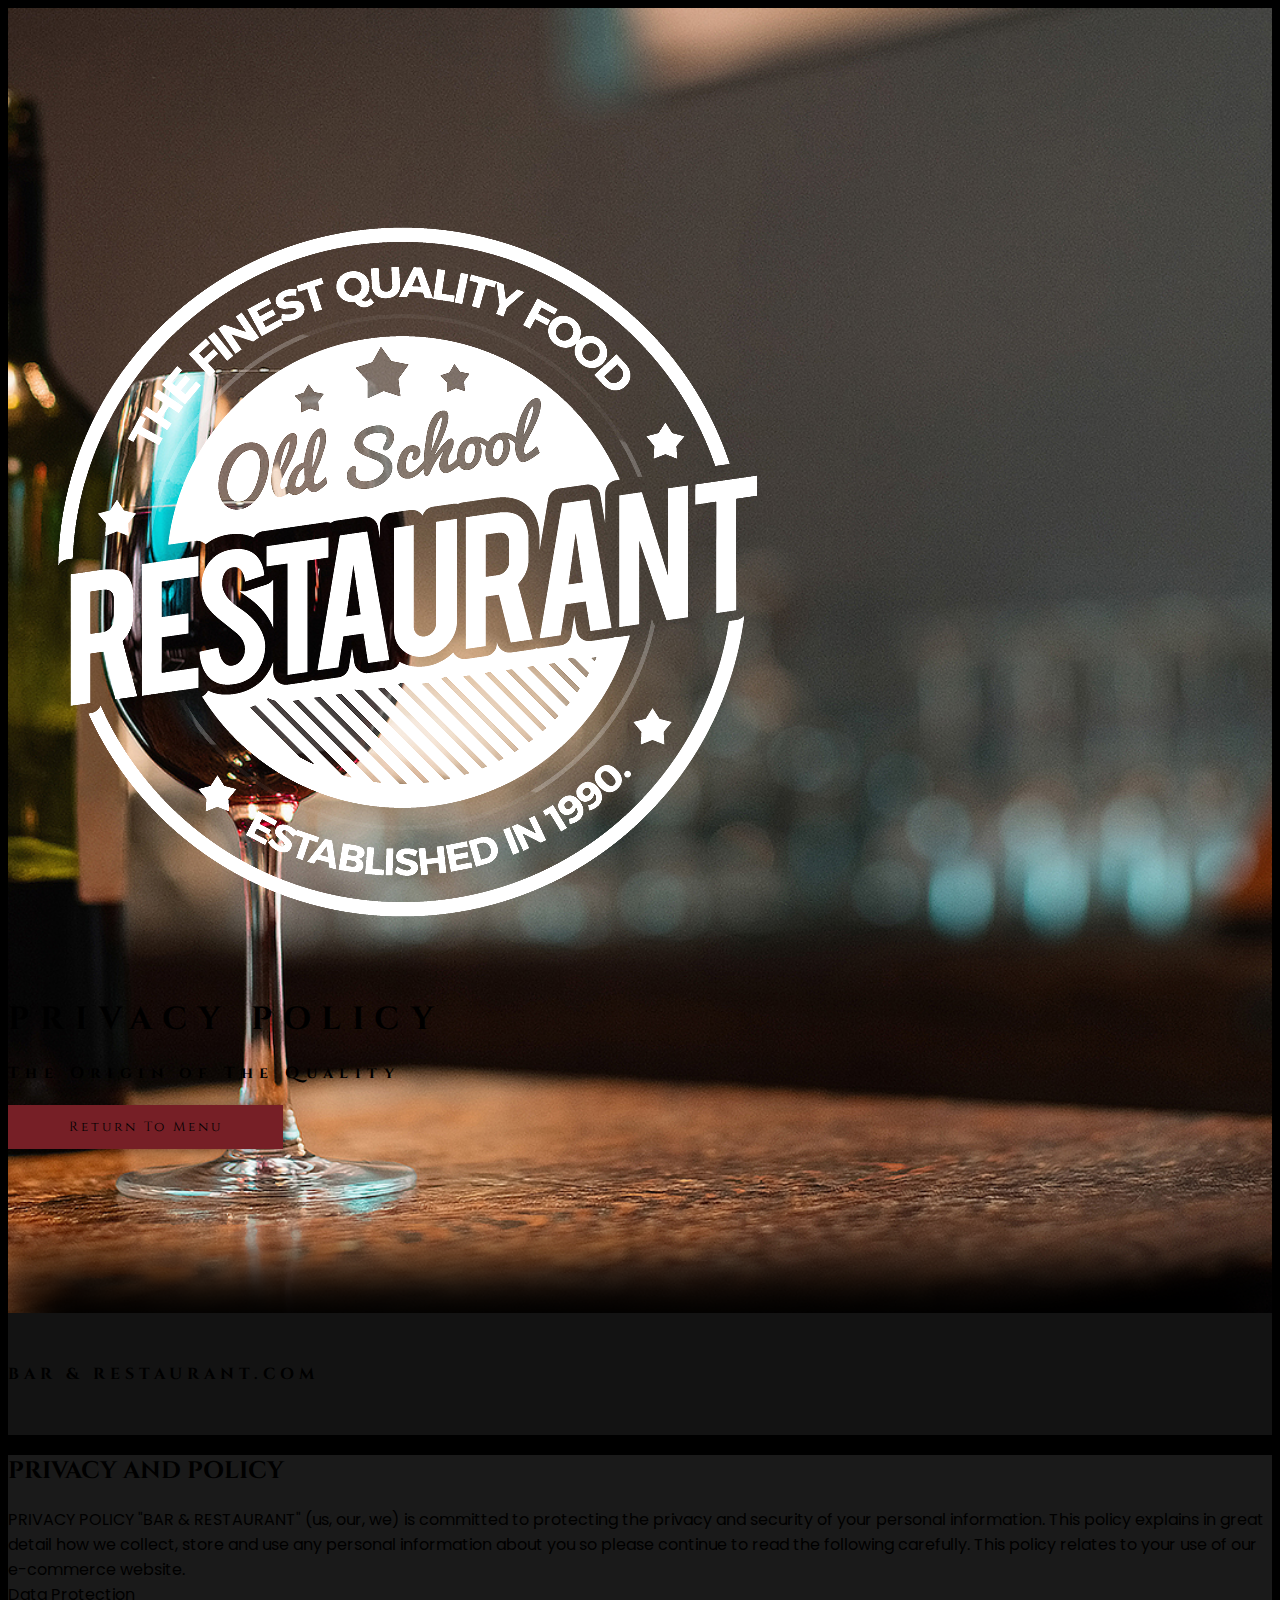
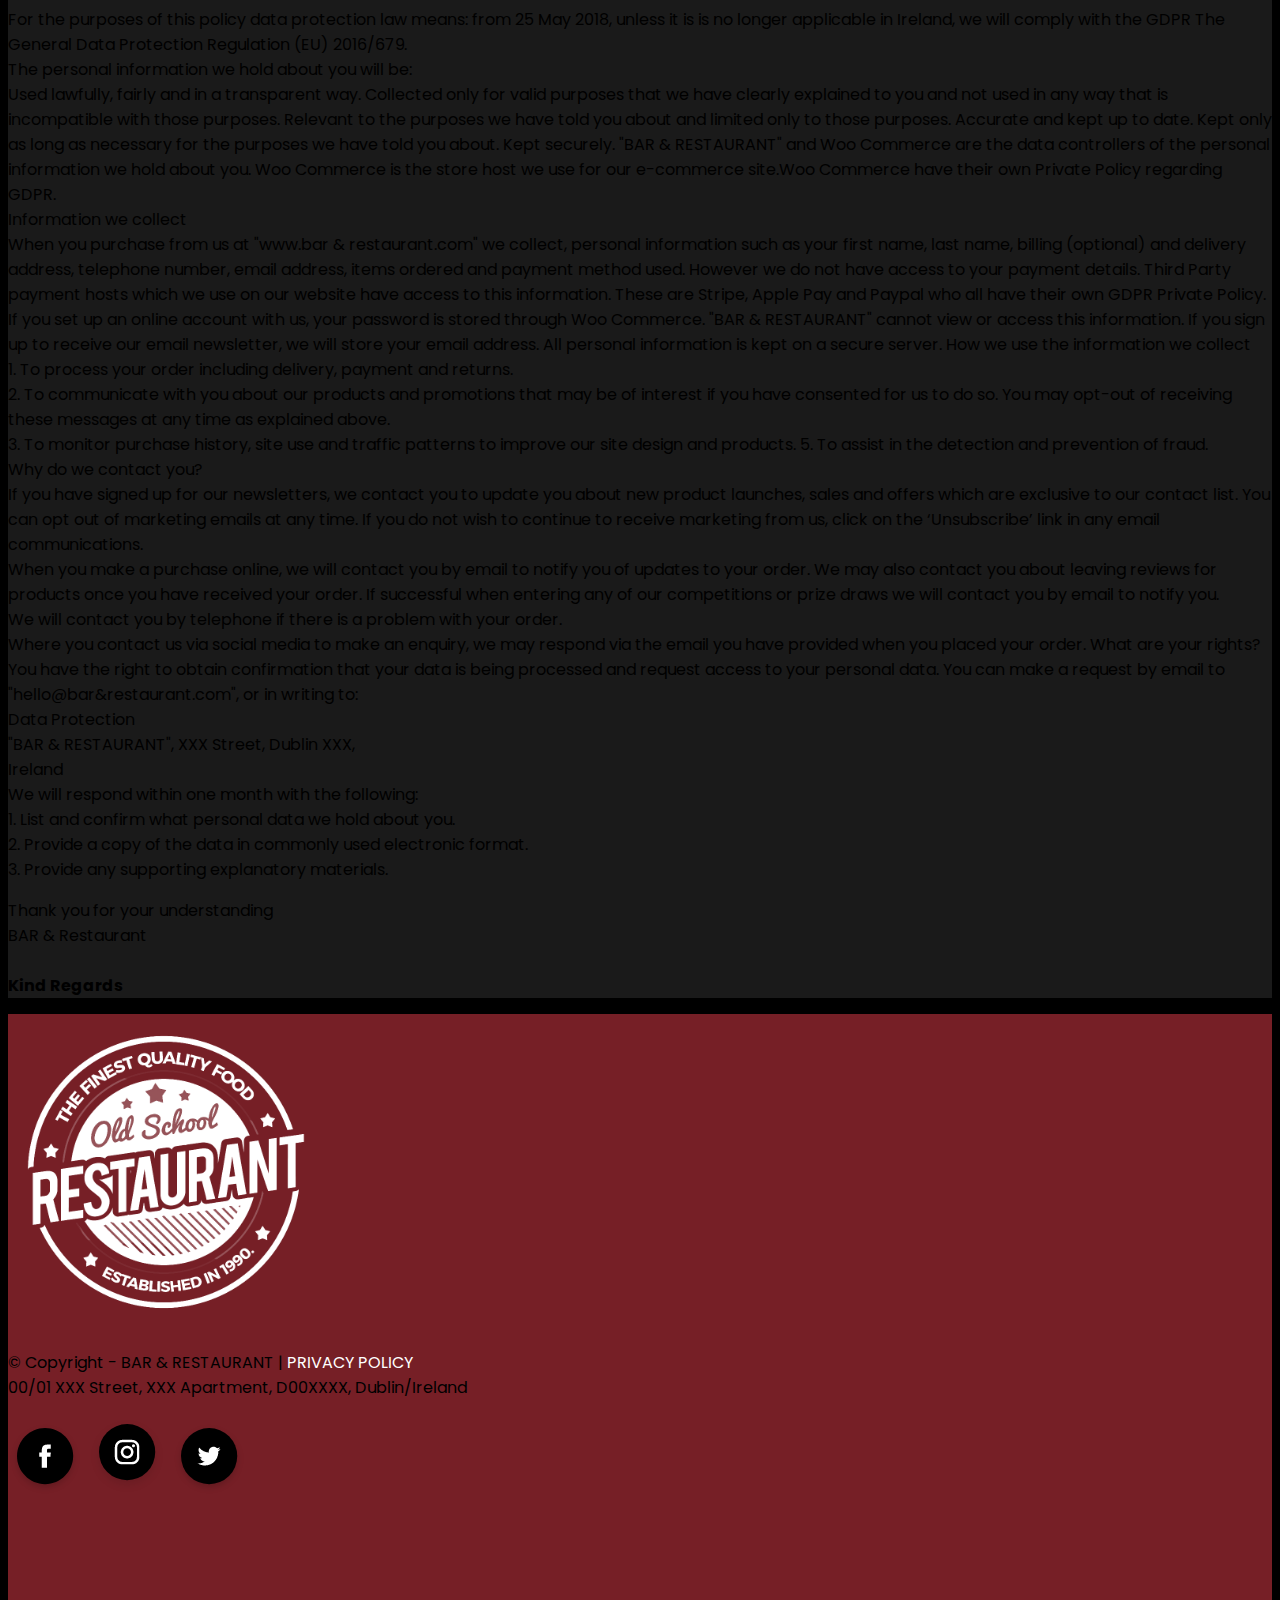
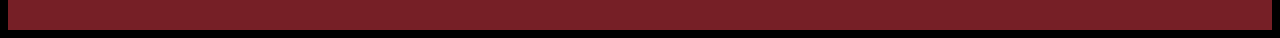
<file: privacypolicy.html>
<!DOCTYPE html>
<html lang="en">

<head>
        <meta charset="UTF-8">
        <meta http-equiv="X-UA-Compatible" content="IE=edge">
        <meta name="viewport" content="width=device-width, initial-scale=1.0">
        <meta name="keywords" content="HTML, CSS, JavaScript, Bootstrap">
        <meta name="description" content="Bar & Restaurant Website/Webpage, Dublin, Ireland, Restaurant, Bar, Pub">
        <meta name="author" content="Furkan Demir, fcdemir">
        <link rel="icon" type="image/png" href="./content/img/favicon-16x16.png" sizes="16x16">
        <link rel="icon" type="image/png" href="./content/img/favicon-32x32.png" sizes="32x32">
        <link rel="icon" type="image/png" href="./content/img/favicon-96x96.png" sizes="96x96">
        <link rel="icon" type="image/png" href="./content/img/favicon-180x180.png" sizes="180x180">
        <link rel="icon" type="image/png" href="./content/img/favicon-300x300.png" sizes="300x300">
        <link rel="icon" type="image/png" href="./content/img/favicon-512x512.png" sizes="512x512">
        <title>Privacy Policy</title>
    
        <!-- CSS -->
        <link href="https://cdn.jsdelivr.net/npm/bootstrap@5.2.0/dist/css/bootstrap.min.css" rel="stylesheet"
            integrity="sha384-gH2yIJqKdNHPEq0n4Mqa/HGKIhSkIHeL5AyhkYV8i59U5AR6csBvApHHNl/vI1Bx" crossorigin="anonymous">
        <link rel="stylesheet" href="style.css">
    
        <!-- FONTS -->
        <link href="https://fonts.googleapis.com/css2?family=Cinzel:wght@400;500;700;900&display=swap" rel="stylesheet">
        <link href="https://fonts.googleapis.com/css2?family=Poppins:wght@100;200;300;500&display=swap" rel="stylesheet">
    
        <!-- SCRIPT -->
        <script src="https://code.jquery.com/jquery-3.6.1.slim.js" integrity="sha256-tXm+sa1uzsbFnbXt8GJqsgi2Tw+m4BLGDof6eUPjbtk=" crossorigin="anonymous"></script>
</head>

<body>


    <header>

        <nav class="container-fluid text-center py-4">
            <a class="return-menu" href="./index.html">RETURN TO MENU</a>
        </nav>

        <div class="container-fluid header">

            <div id="welcome"></div>
            <div class="container">
                <div class="row">

                    <div class="col-xl-6 col-lg-6 col-md-6 col-sm-12 col-xs-12 text-center">
                        <img class="w-75" src="./content/img/logo.png" alt="Logo">
                    </div>

                    <div
                        class="col-xl-6 col-lg-6 col-md-6 col-sm-12 col-xs-12 d-flex flex-column text-center justify-content-center">
                        <h1 class="fw-bold text-white display-5">PRIVACY POLICY</h1>
                        <h4 class="text-white letterspc fw-medium">The Origin of The Quality</h4>
                        <a href="./index.html">
                            <button type="button" class="btn-order text-white mt-3 py-3">Return To Menu</button>
                        </a>
                    </div>
                </div>
            </div>
        </div>
    </header>


    <main>

         <!-- WEB -->
         <div class="container-fluid web">
            <h6 class="fw-medium py-3 my-0 text-center text-white p-3">BAR & RESTAURANT.COM</h6>
        </div>

        <div class="container-fluid bg-dark py-5">

            <div class="container py-5">

                <div class="col-12">
                    <h2 class="text-center text-white">PRIVACY AND POLICY</h2>
                </div>

                <div class="col-12">
                    <p class="text-white text-start fw-light p-5">
                        PRIVACY POLICY
                                "BAR & RESTAURANT" (us, our, we) is committed to protecting the privacy and security of your personal information. This policy explains in great detail how we collect, store and use any personal information about you so please continue to read the following carefully. This policy relates to your use of our e-commerce website.
                                <br>
                                Data Protection
                                <br>
                                For the purposes of this policy data protection law means: from 25 May 2018, unless  it is is no longer applicable in Ireland, we will comply with the GDPR The General Data Protection Regulation (EU) 2016/679.
                                <br>
                                The personal information we hold about you will be:
                                <br>
                                Used lawfully, fairly and in a transparent way.
                                Collected only for valid purposes that we have clearly explained to you and not used in any way that is incompatible with those purposes.
                                Relevant to the purposes we have told you about and limited only to those purposes.
                                Accurate and kept up to date.
                                Kept only as long as necessary for the purposes we have told you about.
                                Kept securely.
                                "BAR & RESTAURANT" and Woo Commerce are the data controllers of the personal information we hold about you. Woo Commerce is the store host we use for our e-commerce site.Woo Commerce have their own Private Policy regarding GDPR.
                                <br>
                                Information we collect
                                <br>
                                When you purchase from us at "www.bar & restaurant.com" we collect, personal information such as your first name, last name, billing (optional) and delivery address, telephone number, email address, items ordered and payment method used. However we do not have access to your payment details. Third Party payment hosts which we use on our website have access to this information. These are Stripe, Apple Pay and Paypal who all have their own GDPR Private Policy.
                                <br>
                                If you set up an online account with us,  your password is stored through Woo Commerce. "BAR & RESTAURANT" cannot view or access this information.
                                If you sign up to receive our email newsletter, we will store your email address.
                                All personal information is kept on a secure server.
                                How we use the information we collect
                                <br>
                                1. To process your order including delivery, payment and returns.
                                <br>
                                2. To communicate with you about our products and promotions that may be of interest if you have consented for us to do so. You may opt-out of receiving these messages at any time as explained above.<br>
                                3. To monitor purchase history, site use and traffic patterns to improve our site design and products.
                                5. To assist in the detection and prevention of fraud.<br>
                                Why do we contact you?
                                <br>
                                If you have signed up for our newsletters, we contact you to update you about new product launches, sales and offers which are exclusive to our contact list. You can opt out of marketing emails at any time. If you do not wish to continue to receive marketing from us, click on the ‘Unsubscribe’ link in any email communications.
                                <br>
                                When you make a purchase online, we will contact you by email to notify you of updates to your order.
                                We may also contact you about leaving reviews for products once you have received your order.
                                If successful when entering any of our competitions or prize draws we will contact you by email to notify you.<br>
                                We will contact you by telephone if there is a problem with your order.<br>
                                Where you contact us via social media to make an enquiry, we may respond via the email you have provided when you placed your order.
                                What are your rights?<br>
                                
                                You have the right to obtain confirmation that your data is being processed and request access to your personal data. You can make a request by email to "hello@bar&restaurant.com", or in writing to:<br>
                                
                                Data Protection<br>
                                "BAR & RESTAURANT", XXX Street, Dublin XXX, <br>Ireland<br>
                                
                                We will respond within one month with the following:
                                <br>
                                1. List and confirm what personal data we hold about you.<br>
                                2. Provide a copy of the data in commonly used electronic format.<br>
                                3. Provide any supporting explanatory materials.
                    </p>

                    <p class="text-white text-center py-5 fw-light">
                        Thank you for your understanding
                        <br>
                        BAR & Restaurant
                        <br>
                        <br>
                        <b>
                        Kind Regards
                        </b>
                    </p>

                </div>
            </div>
        </div>
    </main>


    <footer>

        <div class="container-fluid footer">
            <div class="container">

                <div class="row my-0">
                    <div class="col-12 pt-5 text-center">
                        <img class="footer-logo" src="./content/img/logo.png" alt="Footer Logo">
                    </div>

                    <div class="col-12 pt-3">
                        <div class="col-12">
                            <p class="text-center fw-light text-white">
                                © Copyright - BAR & RESTAURANT |
                                <a class="fw-bold" href="privacypolicy.html">PRIVACY POLICY</a> <br>
                                00/01 XXX Street, XXX Apartment, D00XXXX, Dublin/Ireland
                            </p>
                        </div>

                        <div class="col-12 text-center py-3">
                            <a class="" href="#">
                                <img class="social" src="./content/img/Facebook.png" alt="Facebook">
                            </a>
                            <a href="#">
                                <img class="social" src="./content/img/Instagram.png" alt="Instagram">
                            </a>
                            <a href="#">
                                <img class="social" src="./content/img/Twitter.png" alt="Twitter">
                            </a>
                        </div>
                    </div>
                </div>
            </div>
        </div>

    </footer>

    </body>

</html>
</file>
<file: style.css>
html {
    background-color: black;
}


/* TYPOGRAPHY and OTHER SETTINGS */

a {
    font-family: 'Cinzel';
    transition: .75s;
}

h1, h2, h3, h4, h5, h6 {
  font-family: 'Cinzel', serif;
  transition: .75s;
}

p {
  font-family: 'Poppins', sans-serif;
}

.text-grey {
  color: #505050;
}

.text-darkgrey {
  color: #2e2e2e;
}

hr {
  width: 100%;
  border-top: 2px solid white;
  margin: 0 2%;
}

.letterspc {
  letter-spacing: .4rem;
}

.bg-dark {
  background-color: #1a1a1a;
}


/* HEADER */

.header {
    background-image: url('./content/img/BGTOP.jpg');
    background-repeat: no-repeat;
    background-position: center;
    background-size:cover;
    padding: 13% 0;
}

.header h1 {
  letter-spacing: .7rem;
}

.btn-order {
  padding: 1% 2%;
  letter-spacing: 3px;
  background-color: #761F26;
  border-style: none;
  box-shadow: 0 0 15px rgba(0, 0, 0, 0.452);
  transition: 750ms;
  font-family: 'Cinzel', 'serif';
  width: 275px;
}

.btn-order:hover {
  transform: rotatex(360deg);
  cursor: pointer;
  box-shadow: inset 0 0 25px rgba(0, 0, 0, 0.767);
  background-color: black;
}

/* NAVIGATOR */

nav {
  position: fixed;
  bottom: 0;
  text-shadow: 0 0 5px black;
  transition: 750ms;
  background-color: #761F26;
  z-index: 99;
  display: none;
}

nav a {
  color: white;
  text-decoration: none;
  letter-spacing: 3px;
  margin: 0 1rem;
}

nav a:hover {
  transition: .75s;
  letter-spacing: .5rem;
}



/* BODY */

/* WEB */

.web {
  background-color: rgb(19, 19, 19);
  box-shadow: 0px -50px 55px black;
  padding: 1% 0;
}

.web h6 {
  font-size: 1rem;
  letter-spacing: 5px;
}

/* ABOUT */

.about {
    background-color: #acacac;
}

.about-image {
  width: 100%;
}


  /*---------KITCHEN----------*/

.kitchen {
  padding-top: 5%;
  background-color: #761F26;
}

.menu {
  background-size: cover;
  transition: .75s;
  padding: 15% 0;
}

.menu:hover {
  box-shadow: 0 0 35px rgba(0, 0, 0, 0.658);
  cursor: pointer;
  transform: scale(1.05);
  transition: .75s;
}

.menu1 {
    background-image: url('./content/img/kitchen1.jpg');
}

.menu2 {
  background-image: url('./content/img/kitchen2.jpg');
}


.menu3 {
    background-image: url('./content/img/kitchen3.jpg');
}


/* CONTACT */

.contact {
  padding-top: 5%;
  background-color: #0D0D0D;
}

.contact-info {
  background-color: #761F26;
  padding: 4.25% 0;
  transition: 500ms;
  margin-bottom: 5px;
}

.contact-info:hover {
  background-color: black;
  width: 90%;
}

input[type=text], select {
  width: 100%;
  height: 8%;
  margin-bottom: 2%;
  border-style: none;
  display: inline-block;
  box-sizing: border-box;
  text-align: center;
  font-size: 1rem;
  font-family: 'Cinzel', sans-serif;
  letter-spacing: 3px;
  outline: none;
  background-color: white;
  color: black;
}

input[type=text]::placeholder {
  font-family: 'Cinzel', sans-serif;
  font-size: 1rem;
  font-weight: normal;
  text-align: center;
  color: black;
}

textarea, select {
    width: 100%;
    border-style: none;
    resize: none;
    text-align: center;
    font-size: 1rem;
    font-family: 'Cinzel', sans-serif;
    letter-spacing: 3px;
    outline: none;
    padding: 25px 0;
    background-color: white;
    color: black;
}

textarea::placeholder {
    font-family: 'Cinzel', sans-serif;
    font-size: 15px;
    font-weight: normal;
    text-align: center;
    color: black;
}

input[type=checkbox] {
  transform: scale(2);
  -moz-transform: scale(2);
  -webkit-transform: scale(2);
}

input[type=button], select {
  width: 100%;
  font-family: 'Cinzel', sans-serif;
  font-size: 20px;
  background-color: #761F26;
  box-shadow: 0px 5px 15px 0px rgba(0, 0, 0, 0.247) ;
  transition: 750ms;
  cursor: pointer;
  border-style: none;
}

input[type=button]:hover {
  background-color: #5dd170;
  box-shadow: 0 0 30px rgba(0, 0, 0, 0.425);
  color: black;
}


  /* DELIVERY */

.delivery {
  background-color: #2c2c2c;
}


  /* FOOTER */

.footer {
  background-color: #761F26;
}

.footer a {
  text-decoration: none;
  color: white;
  font-family: 'Poppins', sans-serif;
}

.footer-logo {
  width: 25%;
}

.social {
  padding-bottom: 10%;
}

.bgred {
  background-color: red;
}

.bgblue {
  background-color: blue;
}






/* BOOKING AND ORDER MENU WEB PAGE*/
/* BOOKING AND ORDER MENU WEB PAGE*/


.bao-background {
  background-image: url('./content/img/BGTOP.jpg');
  background-position: center;
  background-repeat: no-repeat;
  background-size: cover;
  height: 100vh;
}

.bao-logo {
  width: 40%;
}

.bao-row {
  padding: 5% 0;
}


/* ORDER WEB PAGE*/
/* ORDER WEB PAGE*/

/* SLOGAN */

.slogan {
  background-color: rgb(19, 19, 19);
  box-shadow: 0px -50px 55px black;
  padding: 1% 0;
}

.slogan h6 {
  font-size: 1rem;
  letter-spacing: 5px;
}

.return-menu {
  display: none;
}
</file>
